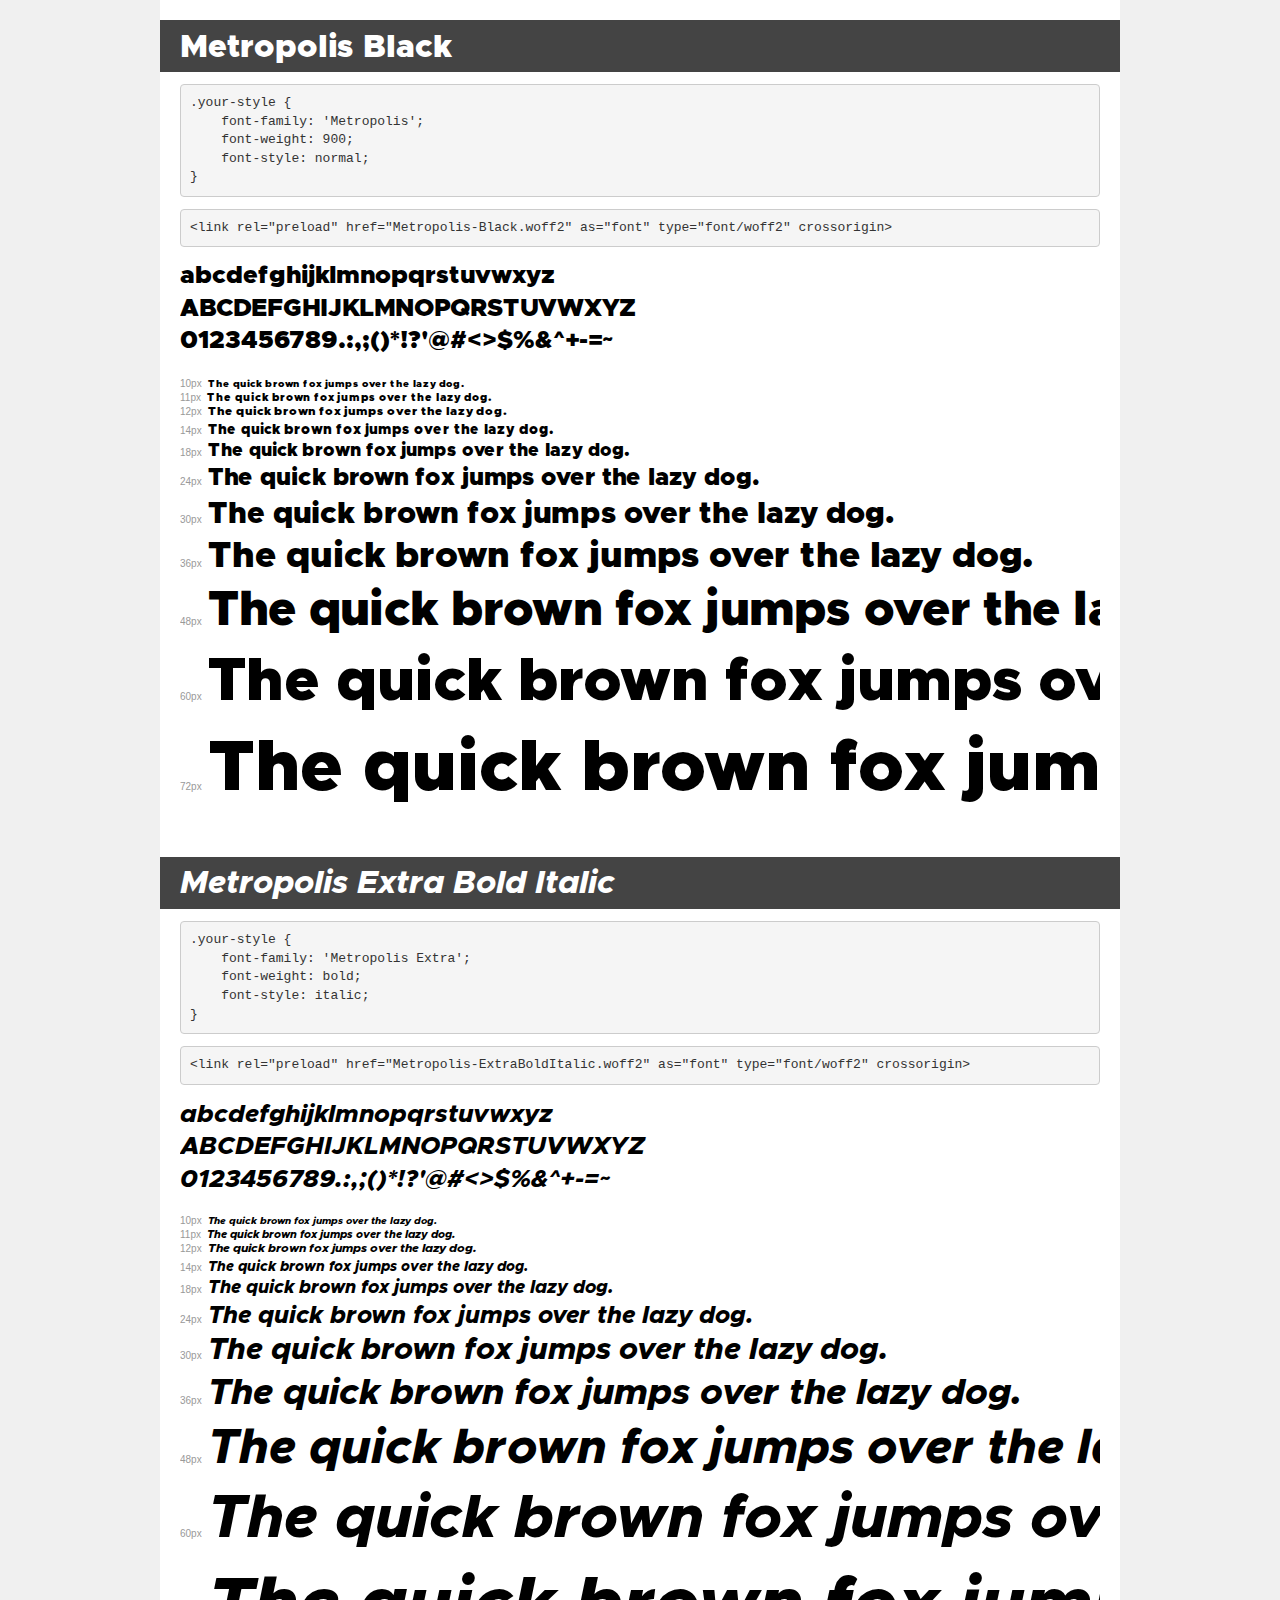
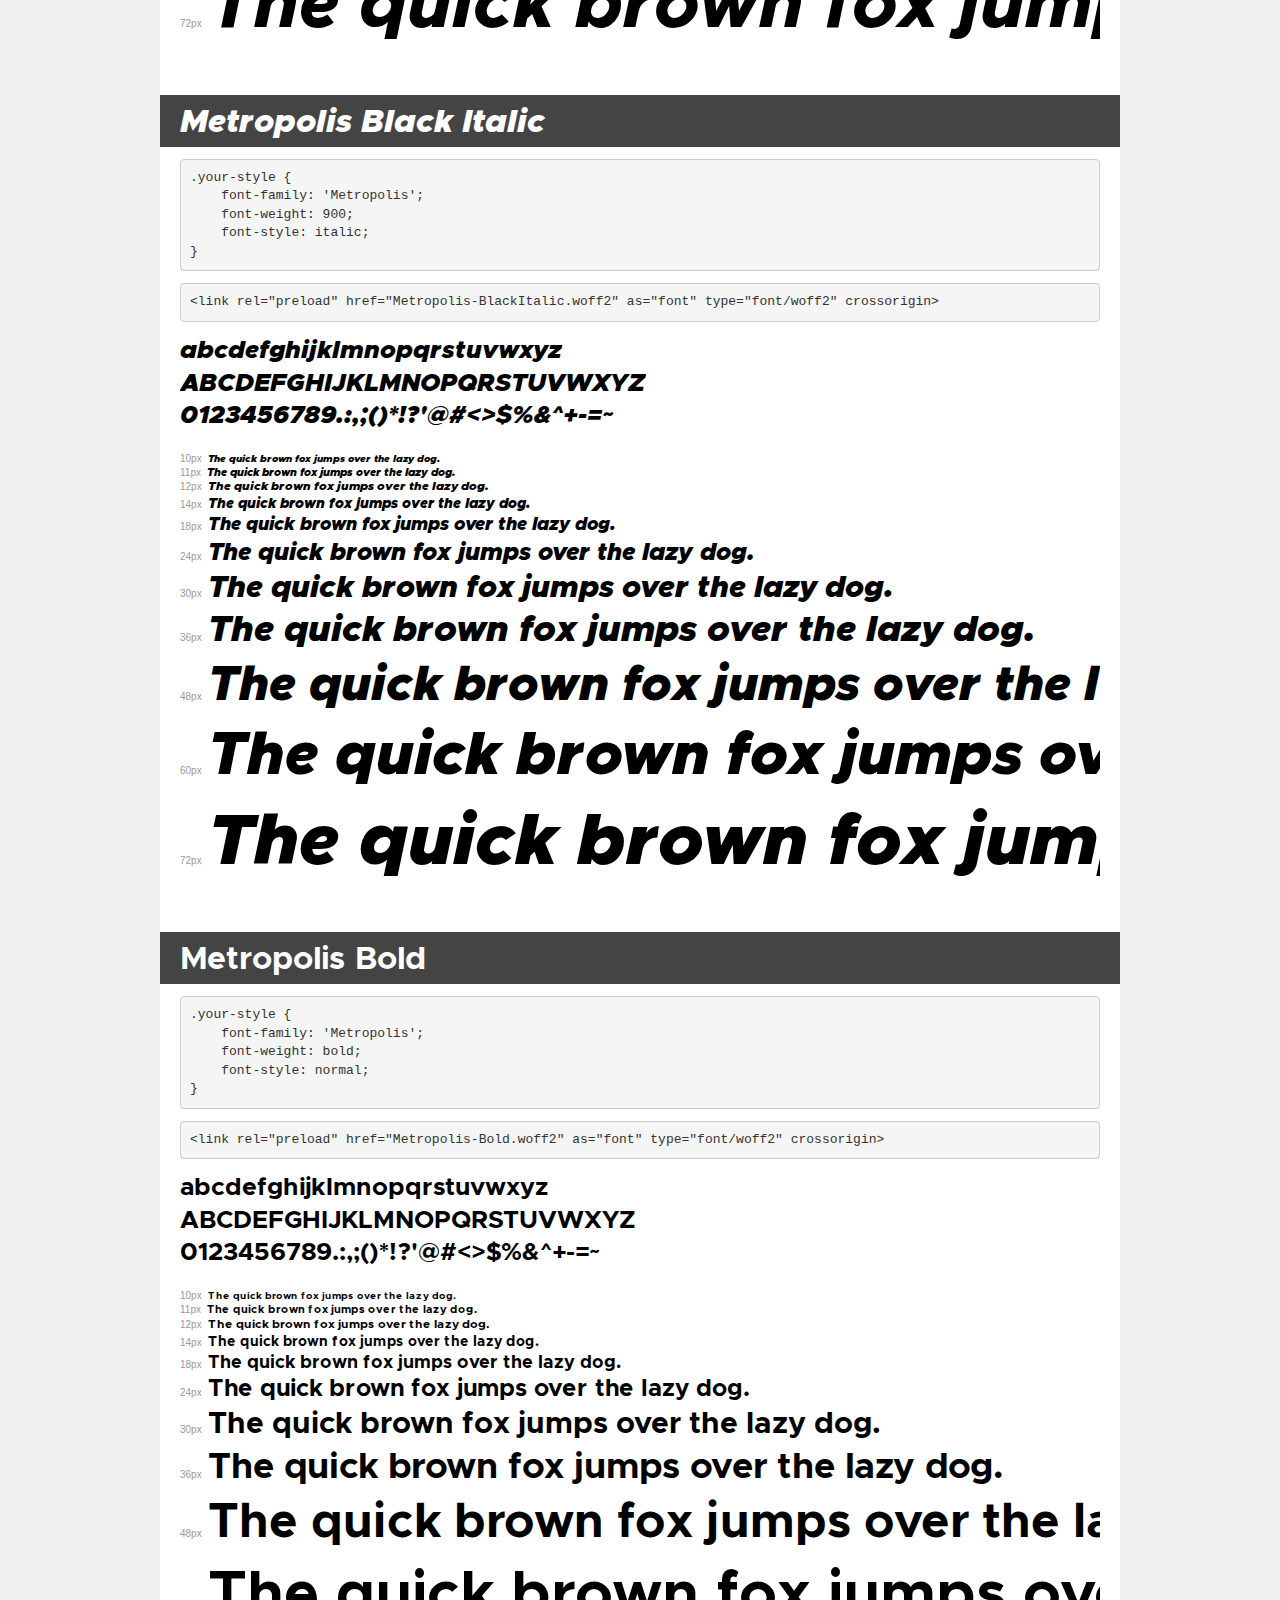
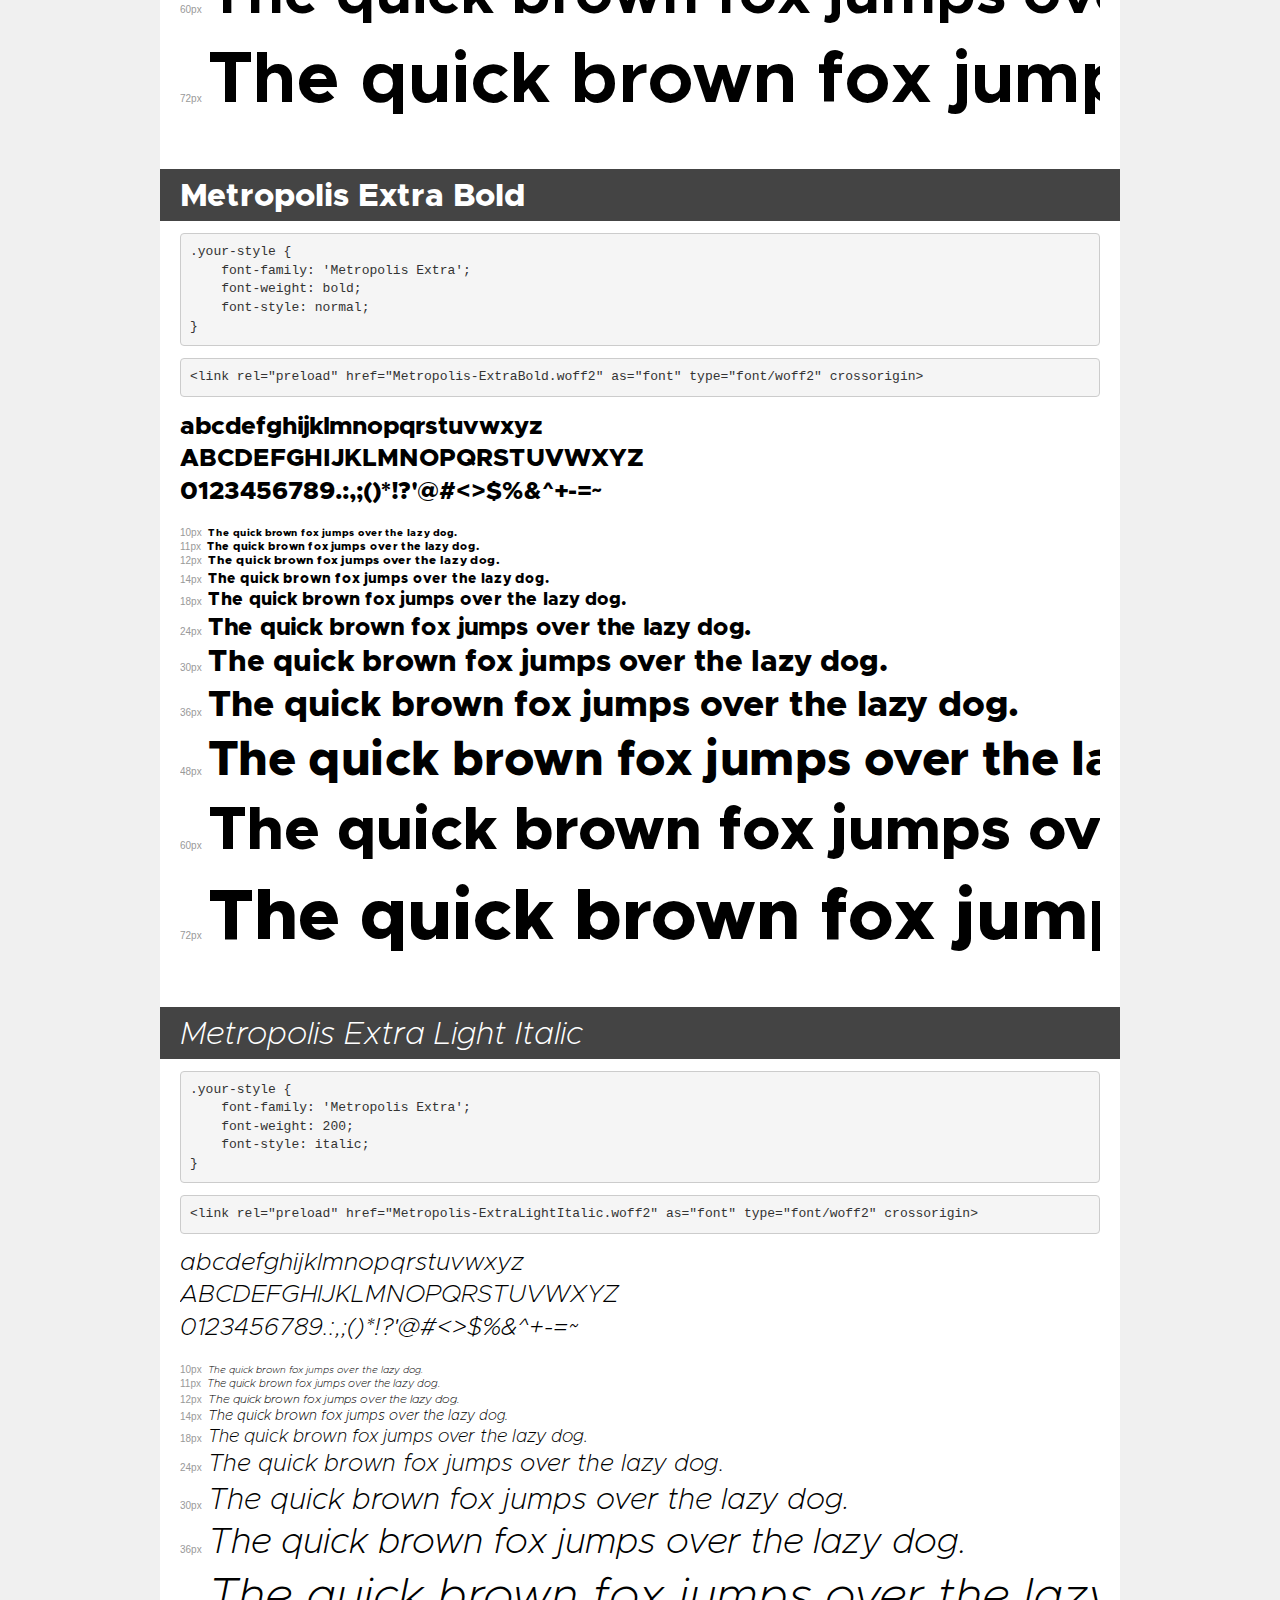
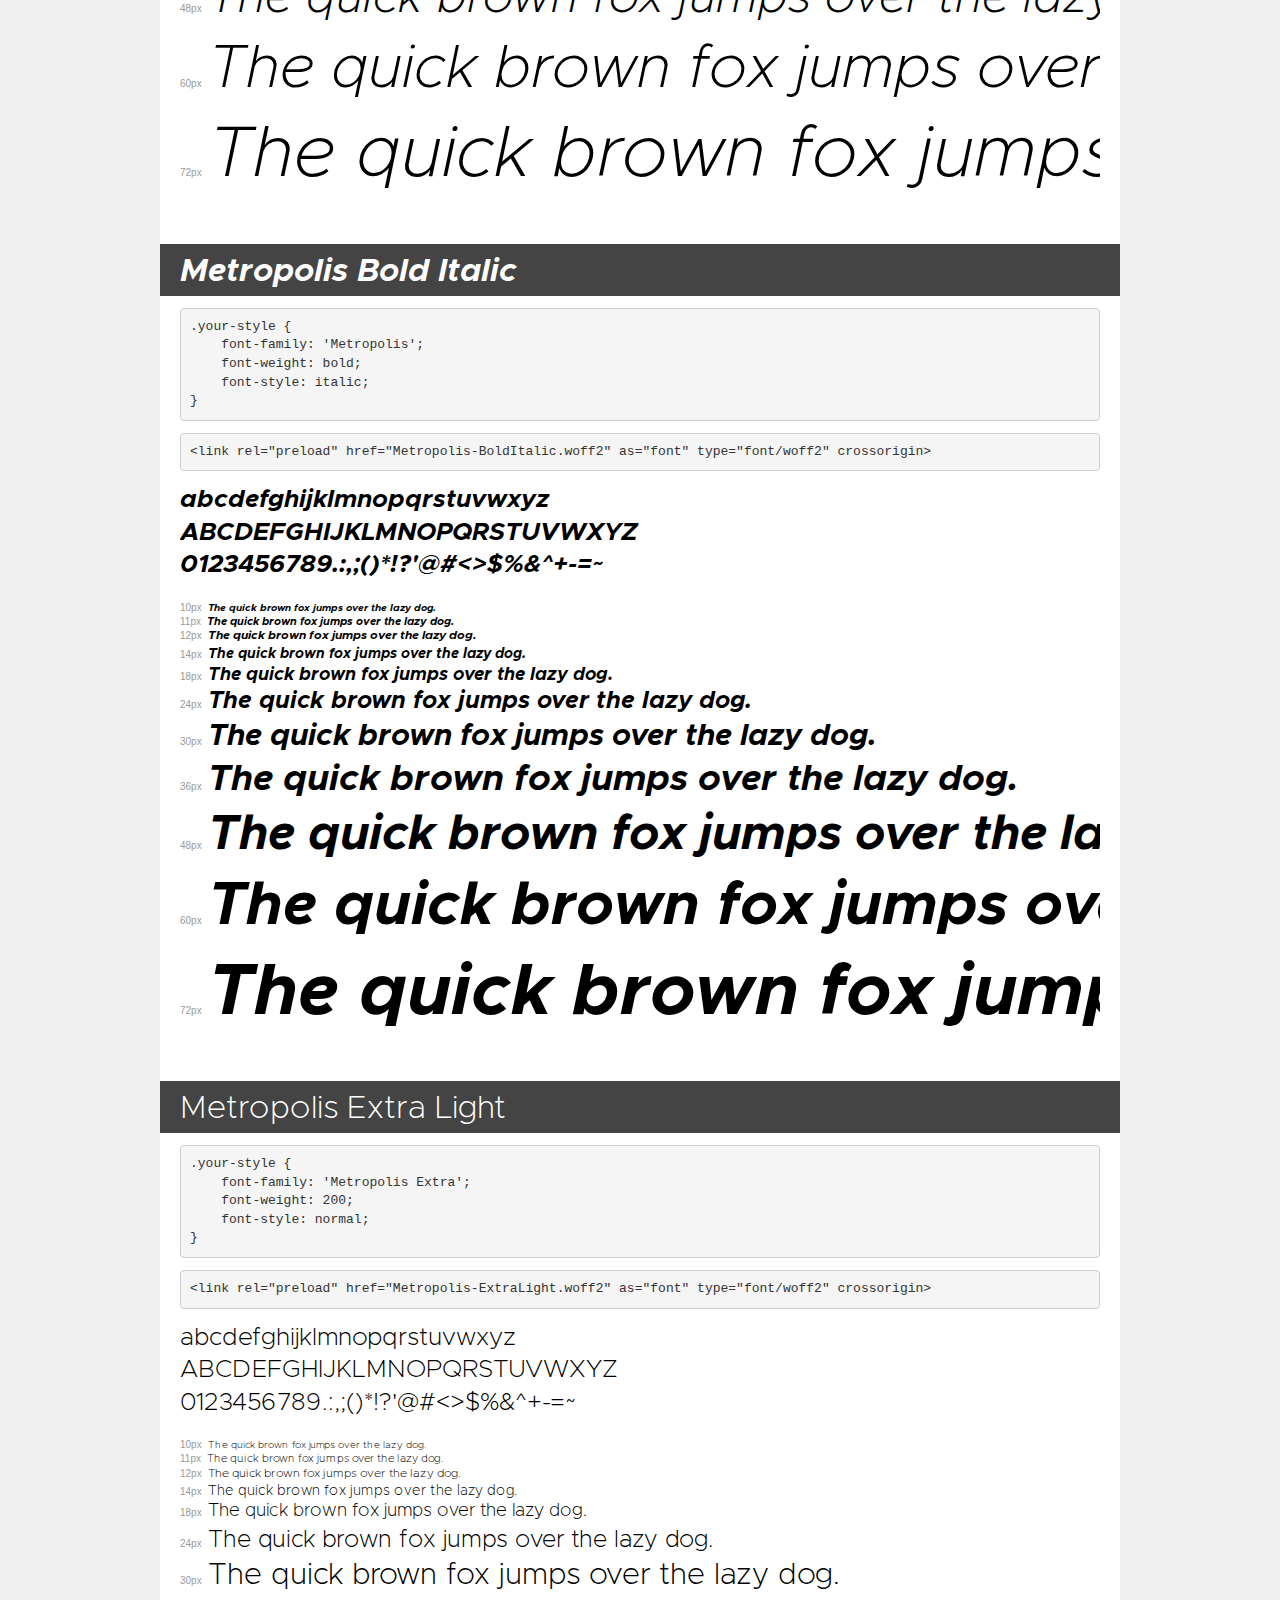
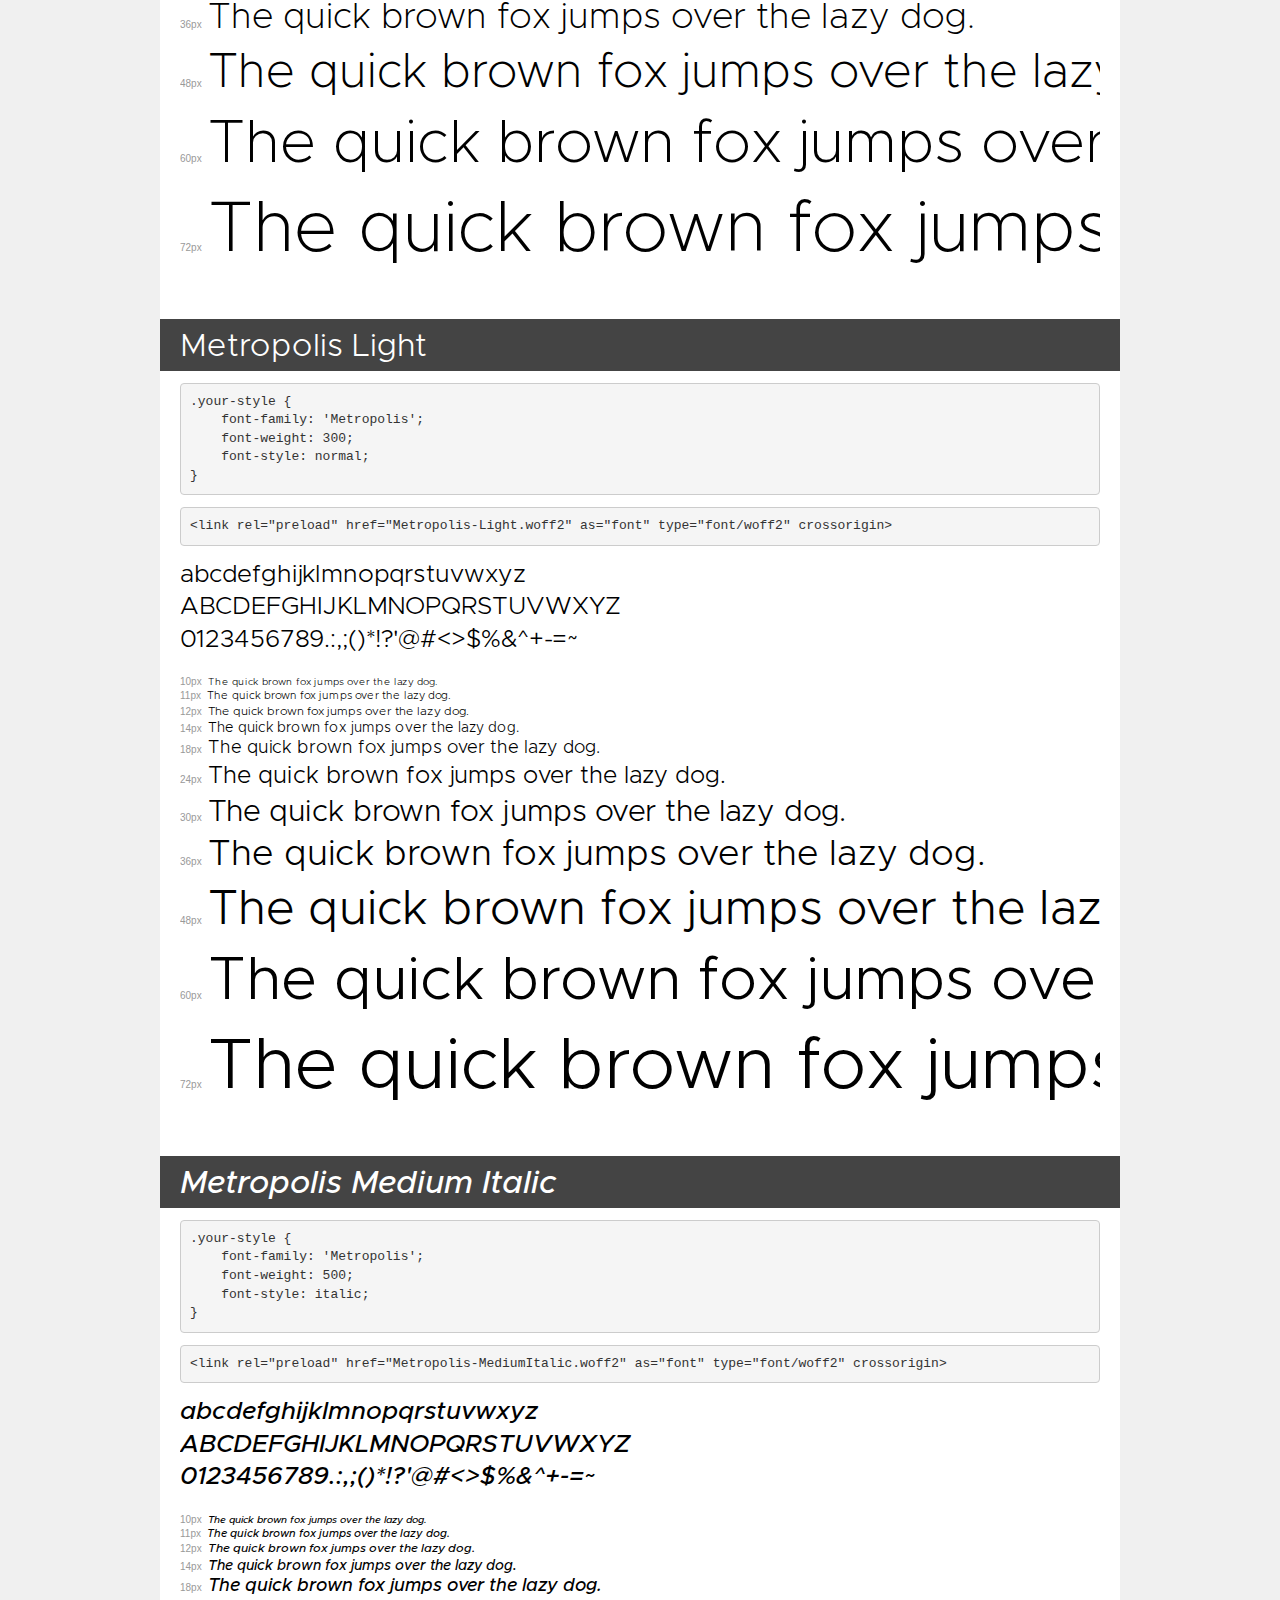
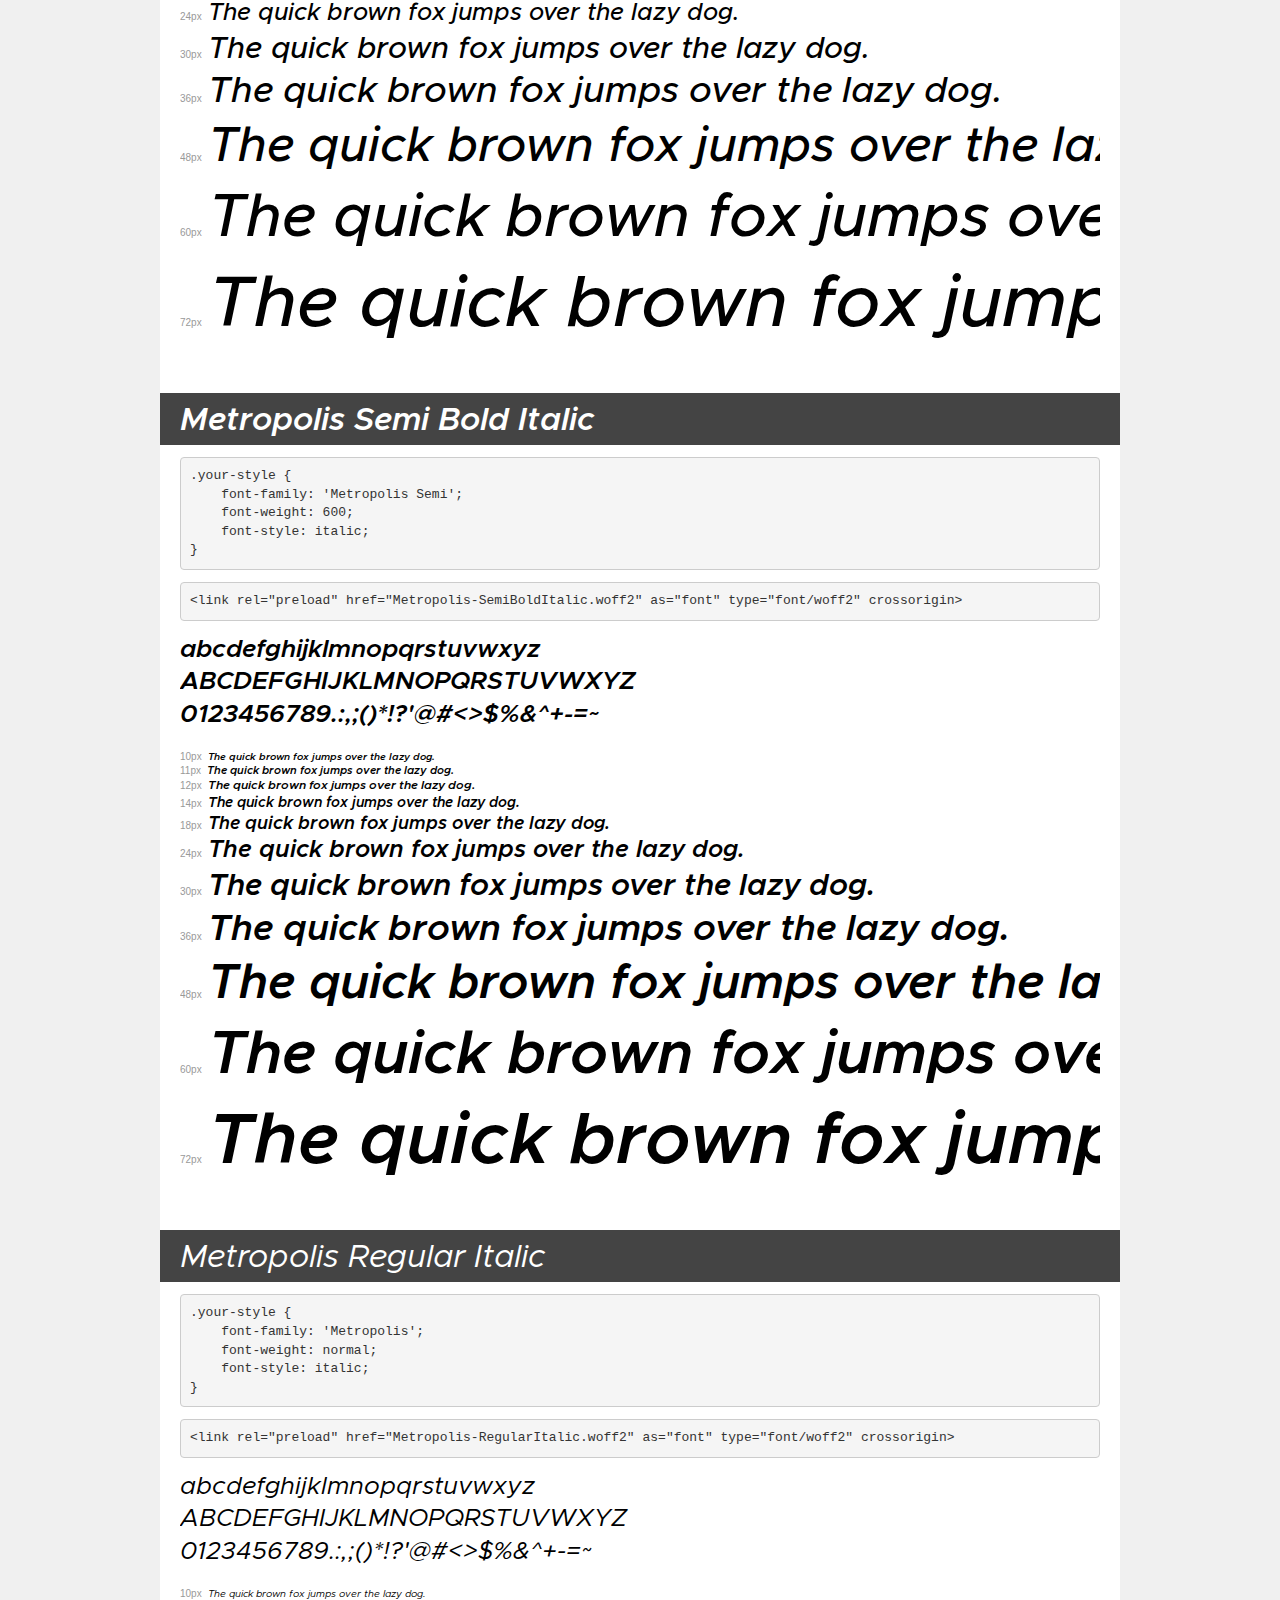
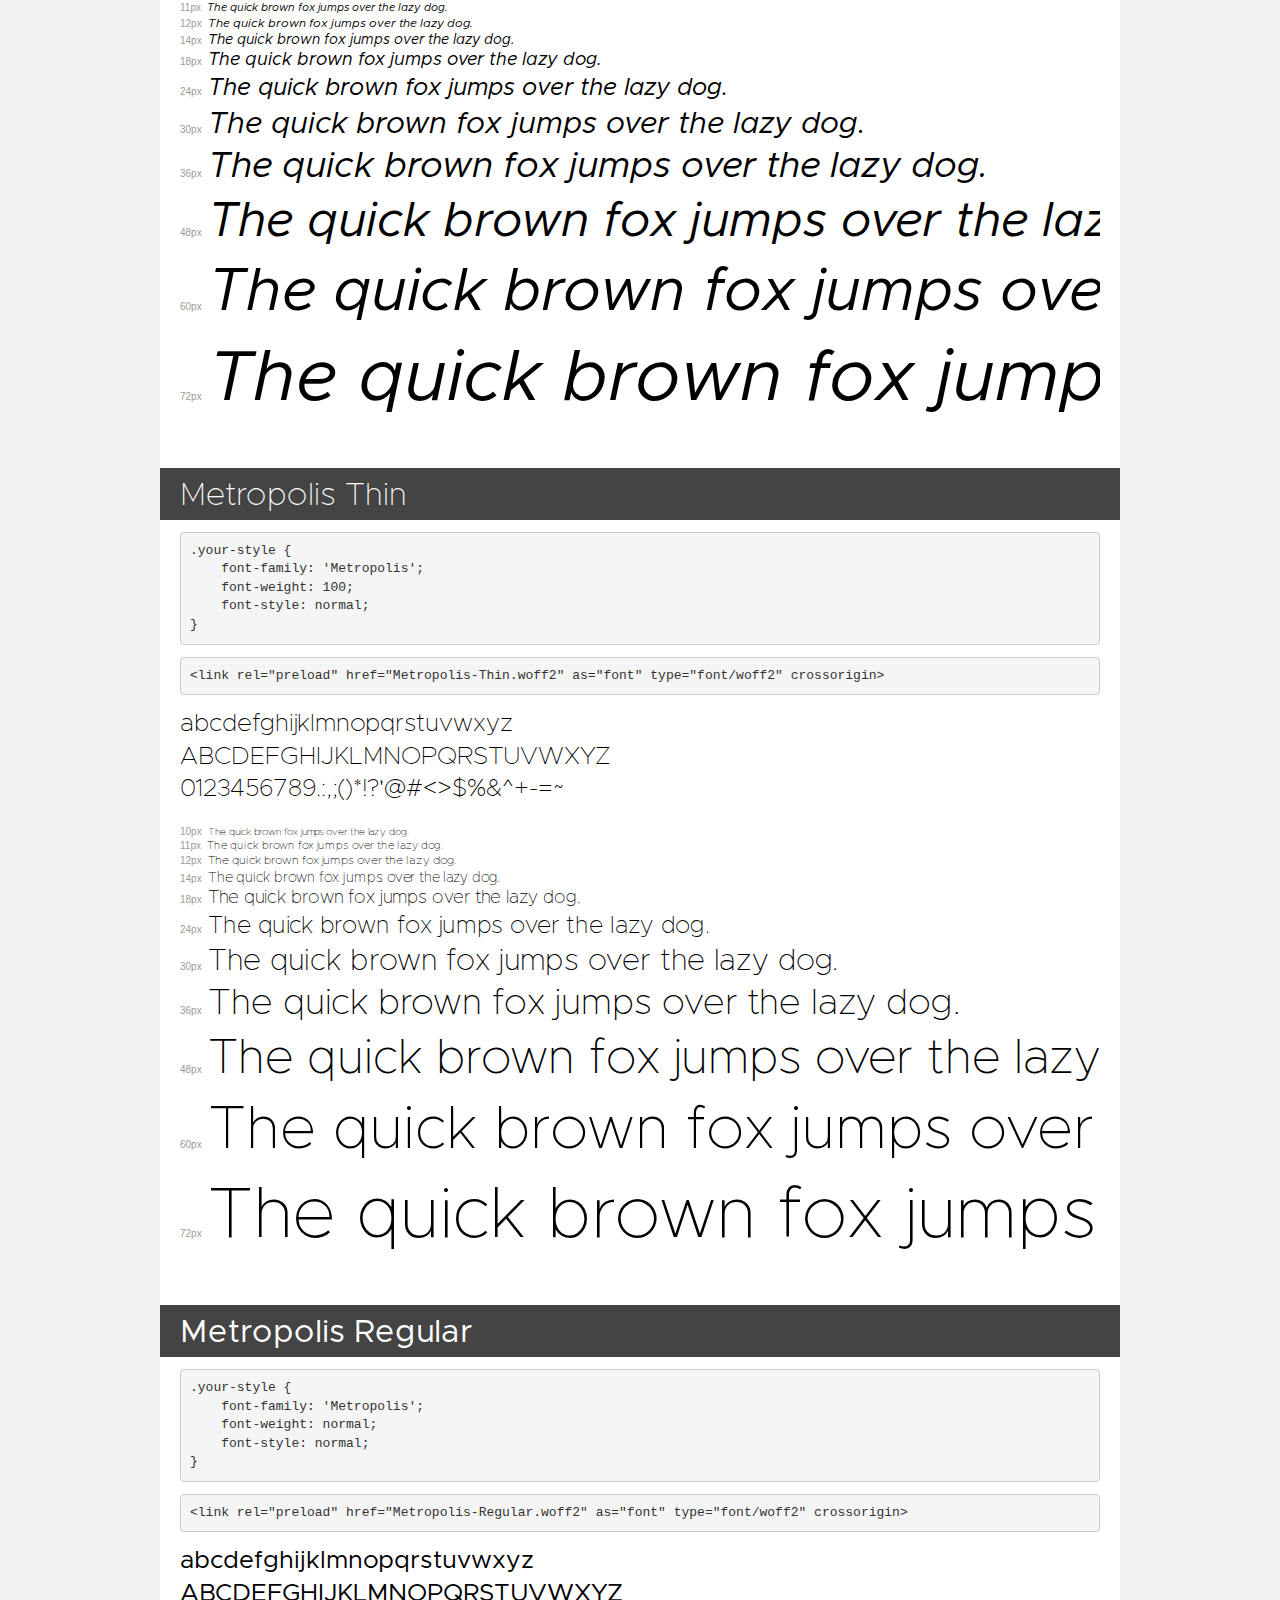
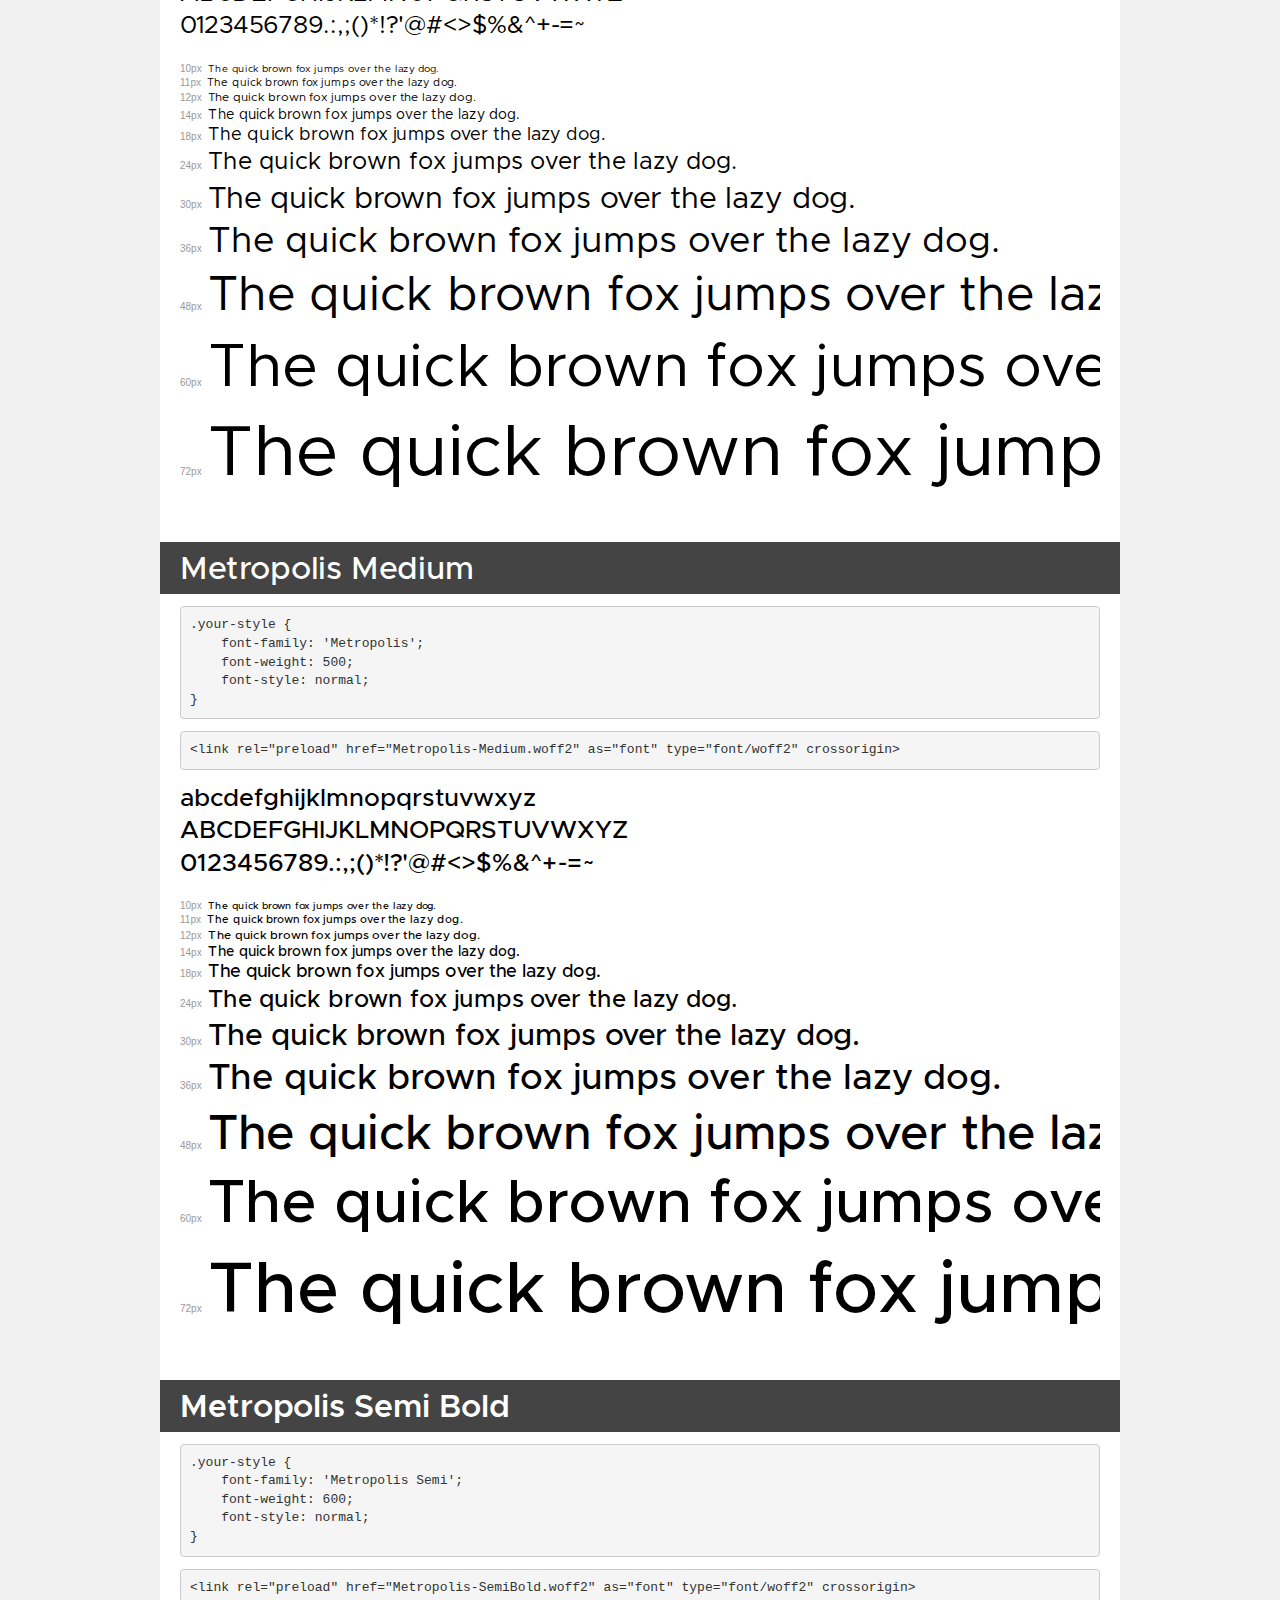
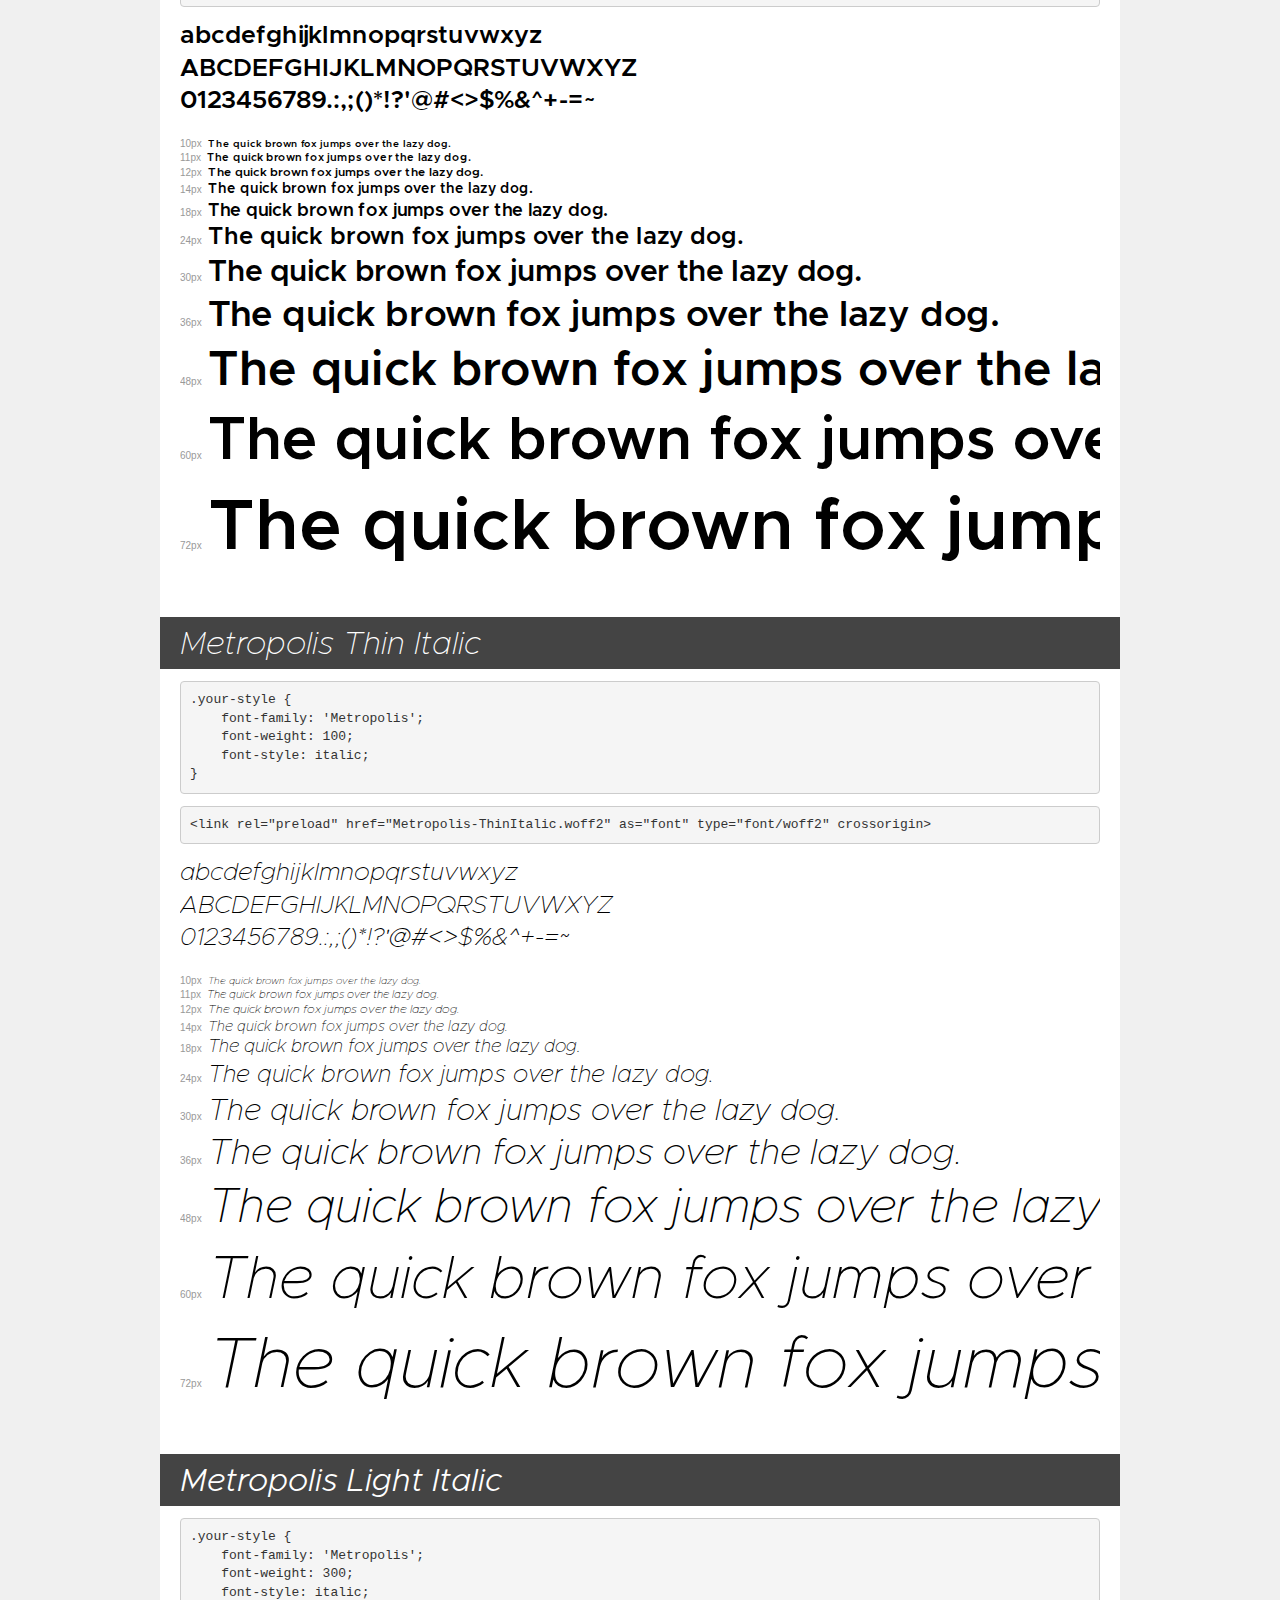
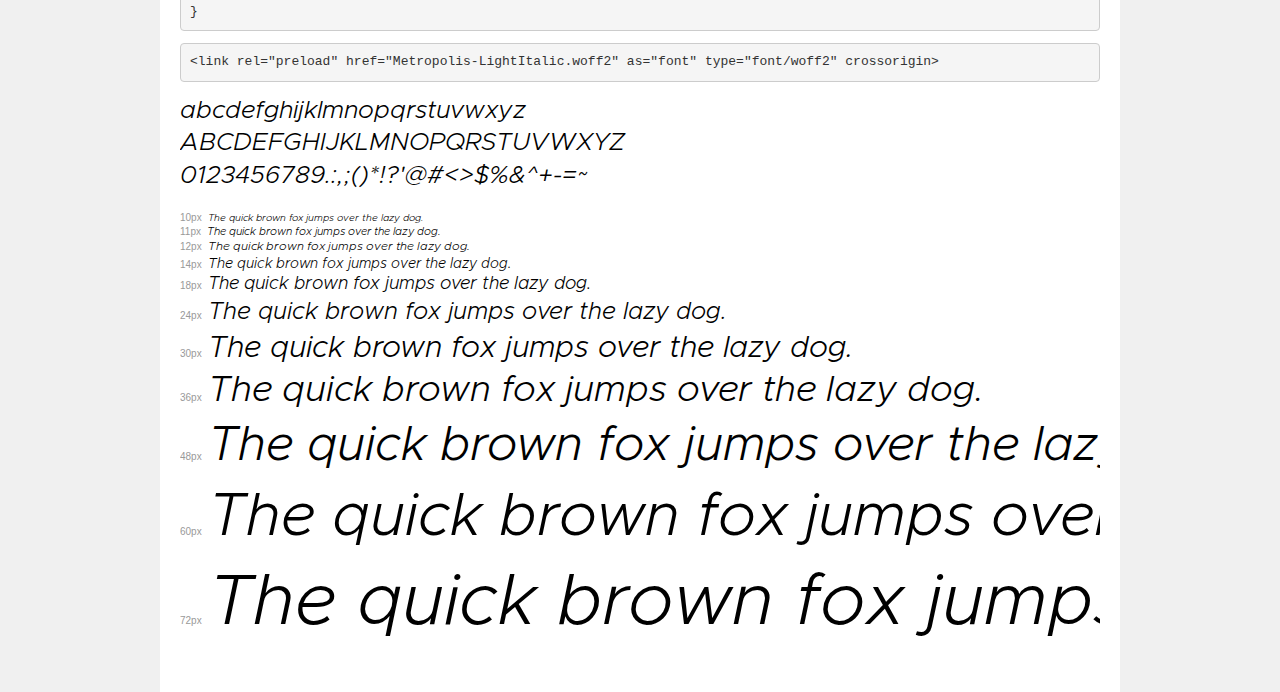
<file: fonts/demo.html>
<!DOCTYPE html>
<html lang="en">
<head>
    <meta charset="utf-8">
    <meta http-equiv="X-UA-Compatible" content="IE=edge">
    <meta name="viewport" content="width=device-width, initial-scale=1">
    <meta name="robots" content="noindex, noarchive">
    <meta name="format-detection" content="telephone=no">
    <title>Transfonter demo</title>
    <link href="stylesheet.css" rel="stylesheet">
    <style>
        /*
        http://meyerweb.com/eric/tools/css/reset/
        v2.0 | 20110126
        License: none (public domain)
        */
        html, body, div, span, applet, object, iframe,
        h1, h2, h3, h4, h5, h6, p, blockquote, pre,
        a, abbr, acronym, address, big, cite, code,
        del, dfn, em, img, ins, kbd, q, s, samp,
        small, strike, strong, sub, sup, tt, var,
        b, u, i, center,
        dl, dt, dd, ol, ul, li,
        fieldset, form, label, legend,
        table, caption, tbody, tfoot, thead, tr, th, td,
        article, aside, canvas, details, embed,
        figure, figcaption, footer, header, hgroup,
        menu, nav, output, ruby, section, summary,
        time, mark, audio, video {
            margin: 0;
            padding: 0;
            border: 0;
            font-size: 100%;
            font: inherit;
            vertical-align: baseline;
        }
        /* HTML5 display-role reset for older browsers */
        article, aside, details, figcaption, figure,
        footer, header, hgroup, menu, nav, section {
            display: block;
        }
        body {
            line-height: 1;
        }
        ol, ul {
            list-style: none;
        }
        blockquote, q {
            quotes: none;
        }
        blockquote:before, blockquote:after,
        q:before, q:after {
            content: '';
            content: none;
        }
        table {
            border-collapse: collapse;
            border-spacing: 0;
        }
        /* demo styles */
        body {
            background: #f0f0f0;
            color: #000;
        }
        .page {
            background: #fff;
            width: 920px;
            margin: 0 auto;
            padding: 20px 20px 0 20px;
            overflow: hidden;
        }
        .font-container {
            overflow-x: auto;
            overflow-y: hidden;
            margin-bottom: 40px;
            line-height: 1.3;
            white-space: nowrap;
            padding-bottom: 5px;
        }
        h1 {
            position: relative;
            background: #444;
            font-size: 32px;
            color: #fff;
            padding: 10px 20px;
            margin: 0 -20px 12px -20px;
        }
        .letters {
            font-size: 25px;
            margin-bottom: 20px;
        }
        .s10:before {
            content: '10px';
        }
        .s11:before {
            content: '11px';
        }
        .s12:before {
            content: '12px';
        }
        .s14:before {
            content: '14px';
        }
        .s18:before {
            content: '18px';
        }
        .s24:before {
            content: '24px';
        }
        .s30:before {
            content: '30px';
        }
        .s36:before {
            content: '36px';
        }
        .s48:before {
            content: '48px';
        }
        .s60:before {
            content: '60px';
        }
        .s72:before {
            content: '72px';
        }
        .s10:before, .s11:before, .s12:before, .s14:before,
        .s18:before, .s24:before, .s30:before, .s36:before,
        .s48:before, .s60:before, .s72:before {
            font-family: Arial, sans-serif;
            font-size: 10px;
            font-weight: normal;
            font-style: normal;
            color: #999;
            padding-right: 6px;
        }
        pre {
            display: block;
            padding: 9px;
            margin: 0 0 12px;
            font-family: Monaco, Menlo, Consolas, "Courier New", monospace;
            font-size: 13px;
            line-height: 1.428571429;
            color: #333;
            font-weight: normal;
            font-style: normal;
            background-color: #f5f5f5;
            border: 1px solid #ccc;
            overflow-x: auto;
            border-radius: 4px;
        }
        /* responsive */
        @media (max-width: 959px) {
            .page {
                width: auto;
                margin: 0;
            }
        }
    </style>
</head>
<body>
<div class="page">
    <div class="demo">
        <h1 style="font-family: 'Metropolis'; font-weight: 900; font-style: normal;">Metropolis Black</h1>
        <pre title="Usage">.your-style {
    font-family: 'Metropolis';
    font-weight: 900;
    font-style: normal;
}</pre>
        <pre title="Preload (optional)">
&lt;link rel=&quot;preload&quot; href=&quot;Metropolis-Black.woff2&quot; as=&quot;font&quot; type=&quot;font/woff2&quot; crossorigin&gt;</pre>
        <div class="font-container" style="font-family: 'Metropolis'; font-weight: 900; font-style: normal;">
            <p class="letters">
                abcdefghijklmnopqrstuvwxyz<br>
ABCDEFGHIJKLMNOPQRSTUVWXYZ<br>
                0123456789.:,;()*!?'@#&lt;&gt;$%&^+-=~
            </p>
            <p class="s10" style="font-size: 10px;">The quick brown fox jumps over the lazy dog.</p>
            <p class="s11" style="font-size: 11px;">The quick brown fox jumps over the lazy dog.</p>
            <p class="s12" style="font-size: 12px;">The quick brown fox jumps over the lazy dog.</p>
            <p class="s14" style="font-size: 14px;">The quick brown fox jumps over the lazy dog.</p>
            <p class="s18" style="font-size: 18px;">The quick brown fox jumps over the lazy dog.</p>
            <p class="s24" style="font-size: 24px;">The quick brown fox jumps over the lazy dog.</p>
            <p class="s30" style="font-size: 30px;">The quick brown fox jumps over the lazy dog.</p>
            <p class="s36" style="font-size: 36px;">The quick brown fox jumps over the lazy dog.</p>
            <p class="s48" style="font-size: 48px;">The quick brown fox jumps over the lazy dog.</p>
            <p class="s60" style="font-size: 60px;">The quick brown fox jumps over the lazy dog.</p>
            <p class="s72" style="font-size: 72px;">The quick brown fox jumps over the lazy dog.</p>
        </div>
    </div>

    <div class="demo">
        <h1 style="font-family: 'Metropolis Extra'; font-weight: bold; font-style: italic;">Metropolis Extra Bold Italic</h1>
        <pre title="Usage">.your-style {
    font-family: 'Metropolis Extra';
    font-weight: bold;
    font-style: italic;
}</pre>
        <pre title="Preload (optional)">
&lt;link rel=&quot;preload&quot; href=&quot;Metropolis-ExtraBoldItalic.woff2&quot; as=&quot;font&quot; type=&quot;font/woff2&quot; crossorigin&gt;</pre>
        <div class="font-container" style="font-family: 'Metropolis Extra'; font-weight: bold; font-style: italic;">
            <p class="letters">
                abcdefghijklmnopqrstuvwxyz<br>
ABCDEFGHIJKLMNOPQRSTUVWXYZ<br>
                0123456789.:,;()*!?'@#&lt;&gt;$%&^+-=~
            </p>
            <p class="s10" style="font-size: 10px;">The quick brown fox jumps over the lazy dog.</p>
            <p class="s11" style="font-size: 11px;">The quick brown fox jumps over the lazy dog.</p>
            <p class="s12" style="font-size: 12px;">The quick brown fox jumps over the lazy dog.</p>
            <p class="s14" style="font-size: 14px;">The quick brown fox jumps over the lazy dog.</p>
            <p class="s18" style="font-size: 18px;">The quick brown fox jumps over the lazy dog.</p>
            <p class="s24" style="font-size: 24px;">The quick brown fox jumps over the lazy dog.</p>
            <p class="s30" style="font-size: 30px;">The quick brown fox jumps over the lazy dog.</p>
            <p class="s36" style="font-size: 36px;">The quick brown fox jumps over the lazy dog.</p>
            <p class="s48" style="font-size: 48px;">The quick brown fox jumps over the lazy dog.</p>
            <p class="s60" style="font-size: 60px;">The quick brown fox jumps over the lazy dog.</p>
            <p class="s72" style="font-size: 72px;">The quick brown fox jumps over the lazy dog.</p>
        </div>
    </div>

    <div class="demo">
        <h1 style="font-family: 'Metropolis'; font-weight: 900; font-style: italic;">Metropolis Black Italic</h1>
        <pre title="Usage">.your-style {
    font-family: 'Metropolis';
    font-weight: 900;
    font-style: italic;
}</pre>
        <pre title="Preload (optional)">
&lt;link rel=&quot;preload&quot; href=&quot;Metropolis-BlackItalic.woff2&quot; as=&quot;font&quot; type=&quot;font/woff2&quot; crossorigin&gt;</pre>
        <div class="font-container" style="font-family: 'Metropolis'; font-weight: 900; font-style: italic;">
            <p class="letters">
                abcdefghijklmnopqrstuvwxyz<br>
ABCDEFGHIJKLMNOPQRSTUVWXYZ<br>
                0123456789.:,;()*!?'@#&lt;&gt;$%&^+-=~
            </p>
            <p class="s10" style="font-size: 10px;">The quick brown fox jumps over the lazy dog.</p>
            <p class="s11" style="font-size: 11px;">The quick brown fox jumps over the lazy dog.</p>
            <p class="s12" style="font-size: 12px;">The quick brown fox jumps over the lazy dog.</p>
            <p class="s14" style="font-size: 14px;">The quick brown fox jumps over the lazy dog.</p>
            <p class="s18" style="font-size: 18px;">The quick brown fox jumps over the lazy dog.</p>
            <p class="s24" style="font-size: 24px;">The quick brown fox jumps over the lazy dog.</p>
            <p class="s30" style="font-size: 30px;">The quick brown fox jumps over the lazy dog.</p>
            <p class="s36" style="font-size: 36px;">The quick brown fox jumps over the lazy dog.</p>
            <p class="s48" style="font-size: 48px;">The quick brown fox jumps over the lazy dog.</p>
            <p class="s60" style="font-size: 60px;">The quick brown fox jumps over the lazy dog.</p>
            <p class="s72" style="font-size: 72px;">The quick brown fox jumps over the lazy dog.</p>
        </div>
    </div>

    <div class="demo">
        <h1 style="font-family: 'Metropolis'; font-weight: bold; font-style: normal;">Metropolis Bold</h1>
        <pre title="Usage">.your-style {
    font-family: 'Metropolis';
    font-weight: bold;
    font-style: normal;
}</pre>
        <pre title="Preload (optional)">
&lt;link rel=&quot;preload&quot; href=&quot;Metropolis-Bold.woff2&quot; as=&quot;font&quot; type=&quot;font/woff2&quot; crossorigin&gt;</pre>
        <div class="font-container" style="font-family: 'Metropolis'; font-weight: bold; font-style: normal;">
            <p class="letters">
                abcdefghijklmnopqrstuvwxyz<br>
ABCDEFGHIJKLMNOPQRSTUVWXYZ<br>
                0123456789.:,;()*!?'@#&lt;&gt;$%&^+-=~
            </p>
            <p class="s10" style="font-size: 10px;">The quick brown fox jumps over the lazy dog.</p>
            <p class="s11" style="font-size: 11px;">The quick brown fox jumps over the lazy dog.</p>
            <p class="s12" style="font-size: 12px;">The quick brown fox jumps over the lazy dog.</p>
            <p class="s14" style="font-size: 14px;">The quick brown fox jumps over the lazy dog.</p>
            <p class="s18" style="font-size: 18px;">The quick brown fox jumps over the lazy dog.</p>
            <p class="s24" style="font-size: 24px;">The quick brown fox jumps over the lazy dog.</p>
            <p class="s30" style="font-size: 30px;">The quick brown fox jumps over the lazy dog.</p>
            <p class="s36" style="font-size: 36px;">The quick brown fox jumps over the lazy dog.</p>
            <p class="s48" style="font-size: 48px;">The quick brown fox jumps over the lazy dog.</p>
            <p class="s60" style="font-size: 60px;">The quick brown fox jumps over the lazy dog.</p>
            <p class="s72" style="font-size: 72px;">The quick brown fox jumps over the lazy dog.</p>
        </div>
    </div>

    <div class="demo">
        <h1 style="font-family: 'Metropolis Extra'; font-weight: bold; font-style: normal;">Metropolis Extra Bold</h1>
        <pre title="Usage">.your-style {
    font-family: 'Metropolis Extra';
    font-weight: bold;
    font-style: normal;
}</pre>
        <pre title="Preload (optional)">
&lt;link rel=&quot;preload&quot; href=&quot;Metropolis-ExtraBold.woff2&quot; as=&quot;font&quot; type=&quot;font/woff2&quot; crossorigin&gt;</pre>
        <div class="font-container" style="font-family: 'Metropolis Extra'; font-weight: bold; font-style: normal;">
            <p class="letters">
                abcdefghijklmnopqrstuvwxyz<br>
ABCDEFGHIJKLMNOPQRSTUVWXYZ<br>
                0123456789.:,;()*!?'@#&lt;&gt;$%&^+-=~
            </p>
            <p class="s10" style="font-size: 10px;">The quick brown fox jumps over the lazy dog.</p>
            <p class="s11" style="font-size: 11px;">The quick brown fox jumps over the lazy dog.</p>
            <p class="s12" style="font-size: 12px;">The quick brown fox jumps over the lazy dog.</p>
            <p class="s14" style="font-size: 14px;">The quick brown fox jumps over the lazy dog.</p>
            <p class="s18" style="font-size: 18px;">The quick brown fox jumps over the lazy dog.</p>
            <p class="s24" style="font-size: 24px;">The quick brown fox jumps over the lazy dog.</p>
            <p class="s30" style="font-size: 30px;">The quick brown fox jumps over the lazy dog.</p>
            <p class="s36" style="font-size: 36px;">The quick brown fox jumps over the lazy dog.</p>
            <p class="s48" style="font-size: 48px;">The quick brown fox jumps over the lazy dog.</p>
            <p class="s60" style="font-size: 60px;">The quick brown fox jumps over the lazy dog.</p>
            <p class="s72" style="font-size: 72px;">The quick brown fox jumps over the lazy dog.</p>
        </div>
    </div>

    <div class="demo">
        <h1 style="font-family: 'Metropolis Extra'; font-weight: 200; font-style: italic;">Metropolis Extra Light Italic</h1>
        <pre title="Usage">.your-style {
    font-family: 'Metropolis Extra';
    font-weight: 200;
    font-style: italic;
}</pre>
        <pre title="Preload (optional)">
&lt;link rel=&quot;preload&quot; href=&quot;Metropolis-ExtraLightItalic.woff2&quot; as=&quot;font&quot; type=&quot;font/woff2&quot; crossorigin&gt;</pre>
        <div class="font-container" style="font-family: 'Metropolis Extra'; font-weight: 200; font-style: italic;">
            <p class="letters">
                abcdefghijklmnopqrstuvwxyz<br>
ABCDEFGHIJKLMNOPQRSTUVWXYZ<br>
                0123456789.:,;()*!?'@#&lt;&gt;$%&^+-=~
            </p>
            <p class="s10" style="font-size: 10px;">The quick brown fox jumps over the lazy dog.</p>
            <p class="s11" style="font-size: 11px;">The quick brown fox jumps over the lazy dog.</p>
            <p class="s12" style="font-size: 12px;">The quick brown fox jumps over the lazy dog.</p>
            <p class="s14" style="font-size: 14px;">The quick brown fox jumps over the lazy dog.</p>
            <p class="s18" style="font-size: 18px;">The quick brown fox jumps over the lazy dog.</p>
            <p class="s24" style="font-size: 24px;">The quick brown fox jumps over the lazy dog.</p>
            <p class="s30" style="font-size: 30px;">The quick brown fox jumps over the lazy dog.</p>
            <p class="s36" style="font-size: 36px;">The quick brown fox jumps over the lazy dog.</p>
            <p class="s48" style="font-size: 48px;">The quick brown fox jumps over the lazy dog.</p>
            <p class="s60" style="font-size: 60px;">The quick brown fox jumps over the lazy dog.</p>
            <p class="s72" style="font-size: 72px;">The quick brown fox jumps over the lazy dog.</p>
        </div>
    </div>

    <div class="demo">
        <h1 style="font-family: 'Metropolis'; font-weight: bold; font-style: italic;">Metropolis Bold Italic</h1>
        <pre title="Usage">.your-style {
    font-family: 'Metropolis';
    font-weight: bold;
    font-style: italic;
}</pre>
        <pre title="Preload (optional)">
&lt;link rel=&quot;preload&quot; href=&quot;Metropolis-BoldItalic.woff2&quot; as=&quot;font&quot; type=&quot;font/woff2&quot; crossorigin&gt;</pre>
        <div class="font-container" style="font-family: 'Metropolis'; font-weight: bold; font-style: italic;">
            <p class="letters">
                abcdefghijklmnopqrstuvwxyz<br>
ABCDEFGHIJKLMNOPQRSTUVWXYZ<br>
                0123456789.:,;()*!?'@#&lt;&gt;$%&^+-=~
            </p>
            <p class="s10" style="font-size: 10px;">The quick brown fox jumps over the lazy dog.</p>
            <p class="s11" style="font-size: 11px;">The quick brown fox jumps over the lazy dog.</p>
            <p class="s12" style="font-size: 12px;">The quick brown fox jumps over the lazy dog.</p>
            <p class="s14" style="font-size: 14px;">The quick brown fox jumps over the lazy dog.</p>
            <p class="s18" style="font-size: 18px;">The quick brown fox jumps over the lazy dog.</p>
            <p class="s24" style="font-size: 24px;">The quick brown fox jumps over the lazy dog.</p>
            <p class="s30" style="font-size: 30px;">The quick brown fox jumps over the lazy dog.</p>
            <p class="s36" style="font-size: 36px;">The quick brown fox jumps over the lazy dog.</p>
            <p class="s48" style="font-size: 48px;">The quick brown fox jumps over the lazy dog.</p>
            <p class="s60" style="font-size: 60px;">The quick brown fox jumps over the lazy dog.</p>
            <p class="s72" style="font-size: 72px;">The quick brown fox jumps over the lazy dog.</p>
        </div>
    </div>

    <div class="demo">
        <h1 style="font-family: 'Metropolis Extra'; font-weight: 200; font-style: normal;">Metropolis Extra Light</h1>
        <pre title="Usage">.your-style {
    font-family: 'Metropolis Extra';
    font-weight: 200;
    font-style: normal;
}</pre>
        <pre title="Preload (optional)">
&lt;link rel=&quot;preload&quot; href=&quot;Metropolis-ExtraLight.woff2&quot; as=&quot;font&quot; type=&quot;font/woff2&quot; crossorigin&gt;</pre>
        <div class="font-container" style="font-family: 'Metropolis Extra'; font-weight: 200; font-style: normal;">
            <p class="letters">
                abcdefghijklmnopqrstuvwxyz<br>
ABCDEFGHIJKLMNOPQRSTUVWXYZ<br>
                0123456789.:,;()*!?'@#&lt;&gt;$%&^+-=~
            </p>
            <p class="s10" style="font-size: 10px;">The quick brown fox jumps over the lazy dog.</p>
            <p class="s11" style="font-size: 11px;">The quick brown fox jumps over the lazy dog.</p>
            <p class="s12" style="font-size: 12px;">The quick brown fox jumps over the lazy dog.</p>
            <p class="s14" style="font-size: 14px;">The quick brown fox jumps over the lazy dog.</p>
            <p class="s18" style="font-size: 18px;">The quick brown fox jumps over the lazy dog.</p>
            <p class="s24" style="font-size: 24px;">The quick brown fox jumps over the lazy dog.</p>
            <p class="s30" style="font-size: 30px;">The quick brown fox jumps over the lazy dog.</p>
            <p class="s36" style="font-size: 36px;">The quick brown fox jumps over the lazy dog.</p>
            <p class="s48" style="font-size: 48px;">The quick brown fox jumps over the lazy dog.</p>
            <p class="s60" style="font-size: 60px;">The quick brown fox jumps over the lazy dog.</p>
            <p class="s72" style="font-size: 72px;">The quick brown fox jumps over the lazy dog.</p>
        </div>
    </div>

    <div class="demo">
        <h1 style="font-family: 'Metropolis'; font-weight: 300; font-style: normal;">Metropolis Light</h1>
        <pre title="Usage">.your-style {
    font-family: 'Metropolis';
    font-weight: 300;
    font-style: normal;
}</pre>
        <pre title="Preload (optional)">
&lt;link rel=&quot;preload&quot; href=&quot;Metropolis-Light.woff2&quot; as=&quot;font&quot; type=&quot;font/woff2&quot; crossorigin&gt;</pre>
        <div class="font-container" style="font-family: 'Metropolis'; font-weight: 300; font-style: normal;">
            <p class="letters">
                abcdefghijklmnopqrstuvwxyz<br>
ABCDEFGHIJKLMNOPQRSTUVWXYZ<br>
                0123456789.:,;()*!?'@#&lt;&gt;$%&^+-=~
            </p>
            <p class="s10" style="font-size: 10px;">The quick brown fox jumps over the lazy dog.</p>
            <p class="s11" style="font-size: 11px;">The quick brown fox jumps over the lazy dog.</p>
            <p class="s12" style="font-size: 12px;">The quick brown fox jumps over the lazy dog.</p>
            <p class="s14" style="font-size: 14px;">The quick brown fox jumps over the lazy dog.</p>
            <p class="s18" style="font-size: 18px;">The quick brown fox jumps over the lazy dog.</p>
            <p class="s24" style="font-size: 24px;">The quick brown fox jumps over the lazy dog.</p>
            <p class="s30" style="font-size: 30px;">The quick brown fox jumps over the lazy dog.</p>
            <p class="s36" style="font-size: 36px;">The quick brown fox jumps over the lazy dog.</p>
            <p class="s48" style="font-size: 48px;">The quick brown fox jumps over the lazy dog.</p>
            <p class="s60" style="font-size: 60px;">The quick brown fox jumps over the lazy dog.</p>
            <p class="s72" style="font-size: 72px;">The quick brown fox jumps over the lazy dog.</p>
        </div>
    </div>

    <div class="demo">
        <h1 style="font-family: 'Metropolis'; font-weight: 500; font-style: italic;">Metropolis Medium Italic</h1>
        <pre title="Usage">.your-style {
    font-family: 'Metropolis';
    font-weight: 500;
    font-style: italic;
}</pre>
        <pre title="Preload (optional)">
&lt;link rel=&quot;preload&quot; href=&quot;Metropolis-MediumItalic.woff2&quot; as=&quot;font&quot; type=&quot;font/woff2&quot; crossorigin&gt;</pre>
        <div class="font-container" style="font-family: 'Metropolis'; font-weight: 500; font-style: italic;">
            <p class="letters">
                abcdefghijklmnopqrstuvwxyz<br>
ABCDEFGHIJKLMNOPQRSTUVWXYZ<br>
                0123456789.:,;()*!?'@#&lt;&gt;$%&^+-=~
            </p>
            <p class="s10" style="font-size: 10px;">The quick brown fox jumps over the lazy dog.</p>
            <p class="s11" style="font-size: 11px;">The quick brown fox jumps over the lazy dog.</p>
            <p class="s12" style="font-size: 12px;">The quick brown fox jumps over the lazy dog.</p>
            <p class="s14" style="font-size: 14px;">The quick brown fox jumps over the lazy dog.</p>
            <p class="s18" style="font-size: 18px;">The quick brown fox jumps over the lazy dog.</p>
            <p class="s24" style="font-size: 24px;">The quick brown fox jumps over the lazy dog.</p>
            <p class="s30" style="font-size: 30px;">The quick brown fox jumps over the lazy dog.</p>
            <p class="s36" style="font-size: 36px;">The quick brown fox jumps over the lazy dog.</p>
            <p class="s48" style="font-size: 48px;">The quick brown fox jumps over the lazy dog.</p>
            <p class="s60" style="font-size: 60px;">The quick brown fox jumps over the lazy dog.</p>
            <p class="s72" style="font-size: 72px;">The quick brown fox jumps over the lazy dog.</p>
        </div>
    </div>

    <div class="demo">
        <h1 style="font-family: 'Metropolis Semi'; font-weight: 600; font-style: italic;">Metropolis Semi Bold Italic</h1>
        <pre title="Usage">.your-style {
    font-family: 'Metropolis Semi';
    font-weight: 600;
    font-style: italic;
}</pre>
        <pre title="Preload (optional)">
&lt;link rel=&quot;preload&quot; href=&quot;Metropolis-SemiBoldItalic.woff2&quot; as=&quot;font&quot; type=&quot;font/woff2&quot; crossorigin&gt;</pre>
        <div class="font-container" style="font-family: 'Metropolis Semi'; font-weight: 600; font-style: italic;">
            <p class="letters">
                abcdefghijklmnopqrstuvwxyz<br>
ABCDEFGHIJKLMNOPQRSTUVWXYZ<br>
                0123456789.:,;()*!?'@#&lt;&gt;$%&^+-=~
            </p>
            <p class="s10" style="font-size: 10px;">The quick brown fox jumps over the lazy dog.</p>
            <p class="s11" style="font-size: 11px;">The quick brown fox jumps over the lazy dog.</p>
            <p class="s12" style="font-size: 12px;">The quick brown fox jumps over the lazy dog.</p>
            <p class="s14" style="font-size: 14px;">The quick brown fox jumps over the lazy dog.</p>
            <p class="s18" style="font-size: 18px;">The quick brown fox jumps over the lazy dog.</p>
            <p class="s24" style="font-size: 24px;">The quick brown fox jumps over the lazy dog.</p>
            <p class="s30" style="font-size: 30px;">The quick brown fox jumps over the lazy dog.</p>
            <p class="s36" style="font-size: 36px;">The quick brown fox jumps over the lazy dog.</p>
            <p class="s48" style="font-size: 48px;">The quick brown fox jumps over the lazy dog.</p>
            <p class="s60" style="font-size: 60px;">The quick brown fox jumps over the lazy dog.</p>
            <p class="s72" style="font-size: 72px;">The quick brown fox jumps over the lazy dog.</p>
        </div>
    </div>

    <div class="demo">
        <h1 style="font-family: 'Metropolis'; font-weight: normal; font-style: italic;">Metropolis Regular Italic</h1>
        <pre title="Usage">.your-style {
    font-family: 'Metropolis';
    font-weight: normal;
    font-style: italic;
}</pre>
        <pre title="Preload (optional)">
&lt;link rel=&quot;preload&quot; href=&quot;Metropolis-RegularItalic.woff2&quot; as=&quot;font&quot; type=&quot;font/woff2&quot; crossorigin&gt;</pre>
        <div class="font-container" style="font-family: 'Metropolis'; font-weight: normal; font-style: italic;">
            <p class="letters">
                abcdefghijklmnopqrstuvwxyz<br>
ABCDEFGHIJKLMNOPQRSTUVWXYZ<br>
                0123456789.:,;()*!?'@#&lt;&gt;$%&^+-=~
            </p>
            <p class="s10" style="font-size: 10px;">The quick brown fox jumps over the lazy dog.</p>
            <p class="s11" style="font-size: 11px;">The quick brown fox jumps over the lazy dog.</p>
            <p class="s12" style="font-size: 12px;">The quick brown fox jumps over the lazy dog.</p>
            <p class="s14" style="font-size: 14px;">The quick brown fox jumps over the lazy dog.</p>
            <p class="s18" style="font-size: 18px;">The quick brown fox jumps over the lazy dog.</p>
            <p class="s24" style="font-size: 24px;">The quick brown fox jumps over the lazy dog.</p>
            <p class="s30" style="font-size: 30px;">The quick brown fox jumps over the lazy dog.</p>
            <p class="s36" style="font-size: 36px;">The quick brown fox jumps over the lazy dog.</p>
            <p class="s48" style="font-size: 48px;">The quick brown fox jumps over the lazy dog.</p>
            <p class="s60" style="font-size: 60px;">The quick brown fox jumps over the lazy dog.</p>
            <p class="s72" style="font-size: 72px;">The quick brown fox jumps over the lazy dog.</p>
        </div>
    </div>

    <div class="demo">
        <h1 style="font-family: 'Metropolis'; font-weight: 100; font-style: normal;">Metropolis Thin</h1>
        <pre title="Usage">.your-style {
    font-family: 'Metropolis';
    font-weight: 100;
    font-style: normal;
}</pre>
        <pre title="Preload (optional)">
&lt;link rel=&quot;preload&quot; href=&quot;Metropolis-Thin.woff2&quot; as=&quot;font&quot; type=&quot;font/woff2&quot; crossorigin&gt;</pre>
        <div class="font-container" style="font-family: 'Metropolis'; font-weight: 100; font-style: normal;">
            <p class="letters">
                abcdefghijklmnopqrstuvwxyz<br>
ABCDEFGHIJKLMNOPQRSTUVWXYZ<br>
                0123456789.:,;()*!?'@#&lt;&gt;$%&^+-=~
            </p>
            <p class="s10" style="font-size: 10px;">The quick brown fox jumps over the lazy dog.</p>
            <p class="s11" style="font-size: 11px;">The quick brown fox jumps over the lazy dog.</p>
            <p class="s12" style="font-size: 12px;">The quick brown fox jumps over the lazy dog.</p>
            <p class="s14" style="font-size: 14px;">The quick brown fox jumps over the lazy dog.</p>
            <p class="s18" style="font-size: 18px;">The quick brown fox jumps over the lazy dog.</p>
            <p class="s24" style="font-size: 24px;">The quick brown fox jumps over the lazy dog.</p>
            <p class="s30" style="font-size: 30px;">The quick brown fox jumps over the lazy dog.</p>
            <p class="s36" style="font-size: 36px;">The quick brown fox jumps over the lazy dog.</p>
            <p class="s48" style="font-size: 48px;">The quick brown fox jumps over the lazy dog.</p>
            <p class="s60" style="font-size: 60px;">The quick brown fox jumps over the lazy dog.</p>
            <p class="s72" style="font-size: 72px;">The quick brown fox jumps over the lazy dog.</p>
        </div>
    </div>

    <div class="demo">
        <h1 style="font-family: 'Metropolis'; font-weight: normal; font-style: normal;">Metropolis Regular</h1>
        <pre title="Usage">.your-style {
    font-family: 'Metropolis';
    font-weight: normal;
    font-style: normal;
}</pre>
        <pre title="Preload (optional)">
&lt;link rel=&quot;preload&quot; href=&quot;Metropolis-Regular.woff2&quot; as=&quot;font&quot; type=&quot;font/woff2&quot; crossorigin&gt;</pre>
        <div class="font-container" style="font-family: 'Metropolis'; font-weight: normal; font-style: normal;">
            <p class="letters">
                abcdefghijklmnopqrstuvwxyz<br>
ABCDEFGHIJKLMNOPQRSTUVWXYZ<br>
                0123456789.:,;()*!?'@#&lt;&gt;$%&^+-=~
            </p>
            <p class="s10" style="font-size: 10px;">The quick brown fox jumps over the lazy dog.</p>
            <p class="s11" style="font-size: 11px;">The quick brown fox jumps over the lazy dog.</p>
            <p class="s12" style="font-size: 12px;">The quick brown fox jumps over the lazy dog.</p>
            <p class="s14" style="font-size: 14px;">The quick brown fox jumps over the lazy dog.</p>
            <p class="s18" style="font-size: 18px;">The quick brown fox jumps over the lazy dog.</p>
            <p class="s24" style="font-size: 24px;">The quick brown fox jumps over the lazy dog.</p>
            <p class="s30" style="font-size: 30px;">The quick brown fox jumps over the lazy dog.</p>
            <p class="s36" style="font-size: 36px;">The quick brown fox jumps over the lazy dog.</p>
            <p class="s48" style="font-size: 48px;">The quick brown fox jumps over the lazy dog.</p>
            <p class="s60" style="font-size: 60px;">The quick brown fox jumps over the lazy dog.</p>
            <p class="s72" style="font-size: 72px;">The quick brown fox jumps over the lazy dog.</p>
        </div>
    </div>

    <div class="demo">
        <h1 style="font-family: 'Metropolis'; font-weight: 500; font-style: normal;">Metropolis Medium</h1>
        <pre title="Usage">.your-style {
    font-family: 'Metropolis';
    font-weight: 500;
    font-style: normal;
}</pre>
        <pre title="Preload (optional)">
&lt;link rel=&quot;preload&quot; href=&quot;Metropolis-Medium.woff2&quot; as=&quot;font&quot; type=&quot;font/woff2&quot; crossorigin&gt;</pre>
        <div class="font-container" style="font-family: 'Metropolis'; font-weight: 500; font-style: normal;">
            <p class="letters">
                abcdefghijklmnopqrstuvwxyz<br>
ABCDEFGHIJKLMNOPQRSTUVWXYZ<br>
                0123456789.:,;()*!?'@#&lt;&gt;$%&^+-=~
            </p>
            <p class="s10" style="font-size: 10px;">The quick brown fox jumps over the lazy dog.</p>
            <p class="s11" style="font-size: 11px;">The quick brown fox jumps over the lazy dog.</p>
            <p class="s12" style="font-size: 12px;">The quick brown fox jumps over the lazy dog.</p>
            <p class="s14" style="font-size: 14px;">The quick brown fox jumps over the lazy dog.</p>
            <p class="s18" style="font-size: 18px;">The quick brown fox jumps over the lazy dog.</p>
            <p class="s24" style="font-size: 24px;">The quick brown fox jumps over the lazy dog.</p>
            <p class="s30" style="font-size: 30px;">The quick brown fox jumps over the lazy dog.</p>
            <p class="s36" style="font-size: 36px;">The quick brown fox jumps over the lazy dog.</p>
            <p class="s48" style="font-size: 48px;">The quick brown fox jumps over the lazy dog.</p>
            <p class="s60" style="font-size: 60px;">The quick brown fox jumps over the lazy dog.</p>
            <p class="s72" style="font-size: 72px;">The quick brown fox jumps over the lazy dog.</p>
        </div>
    </div>

    <div class="demo">
        <h1 style="font-family: 'Metropolis Semi'; font-weight: 600; font-style: normal;">Metropolis Semi Bold</h1>
        <pre title="Usage">.your-style {
    font-family: 'Metropolis Semi';
    font-weight: 600;
    font-style: normal;
}</pre>
        <pre title="Preload (optional)">
&lt;link rel=&quot;preload&quot; href=&quot;Metropolis-SemiBold.woff2&quot; as=&quot;font&quot; type=&quot;font/woff2&quot; crossorigin&gt;</pre>
        <div class="font-container" style="font-family: 'Metropolis Semi'; font-weight: 600; font-style: normal;">
            <p class="letters">
                abcdefghijklmnopqrstuvwxyz<br>
ABCDEFGHIJKLMNOPQRSTUVWXYZ<br>
                0123456789.:,;()*!?'@#&lt;&gt;$%&^+-=~
            </p>
            <p class="s10" style="font-size: 10px;">The quick brown fox jumps over the lazy dog.</p>
            <p class="s11" style="font-size: 11px;">The quick brown fox jumps over the lazy dog.</p>
            <p class="s12" style="font-size: 12px;">The quick brown fox jumps over the lazy dog.</p>
            <p class="s14" style="font-size: 14px;">The quick brown fox jumps over the lazy dog.</p>
            <p class="s18" style="font-size: 18px;">The quick brown fox jumps over the lazy dog.</p>
            <p class="s24" style="font-size: 24px;">The quick brown fox jumps over the lazy dog.</p>
            <p class="s30" style="font-size: 30px;">The quick brown fox jumps over the lazy dog.</p>
            <p class="s36" style="font-size: 36px;">The quick brown fox jumps over the lazy dog.</p>
            <p class="s48" style="font-size: 48px;">The quick brown fox jumps over the lazy dog.</p>
            <p class="s60" style="font-size: 60px;">The quick brown fox jumps over the lazy dog.</p>
            <p class="s72" style="font-size: 72px;">The quick brown fox jumps over the lazy dog.</p>
        </div>
    </div>

    <div class="demo">
        <h1 style="font-family: 'Metropolis'; font-weight: 100; font-style: italic;">Metropolis Thin Italic</h1>
        <pre title="Usage">.your-style {
    font-family: 'Metropolis';
    font-weight: 100;
    font-style: italic;
}</pre>
        <pre title="Preload (optional)">
&lt;link rel=&quot;preload&quot; href=&quot;Metropolis-ThinItalic.woff2&quot; as=&quot;font&quot; type=&quot;font/woff2&quot; crossorigin&gt;</pre>
        <div class="font-container" style="font-family: 'Metropolis'; font-weight: 100; font-style: italic;">
            <p class="letters">
                abcdefghijklmnopqrstuvwxyz<br>
ABCDEFGHIJKLMNOPQRSTUVWXYZ<br>
                0123456789.:,;()*!?'@#&lt;&gt;$%&^+-=~
            </p>
            <p class="s10" style="font-size: 10px;">The quick brown fox jumps over the lazy dog.</p>
            <p class="s11" style="font-size: 11px;">The quick brown fox jumps over the lazy dog.</p>
            <p class="s12" style="font-size: 12px;">The quick brown fox jumps over the lazy dog.</p>
            <p class="s14" style="font-size: 14px;">The quick brown fox jumps over the lazy dog.</p>
            <p class="s18" style="font-size: 18px;">The quick brown fox jumps over the lazy dog.</p>
            <p class="s24" style="font-size: 24px;">The quick brown fox jumps over the lazy dog.</p>
            <p class="s30" style="font-size: 30px;">The quick brown fox jumps over the lazy dog.</p>
            <p class="s36" style="font-size: 36px;">The quick brown fox jumps over the lazy dog.</p>
            <p class="s48" style="font-size: 48px;">The quick brown fox jumps over the lazy dog.</p>
            <p class="s60" style="font-size: 60px;">The quick brown fox jumps over the lazy dog.</p>
            <p class="s72" style="font-size: 72px;">The quick brown fox jumps over the lazy dog.</p>
        </div>
    </div>

    <div class="demo">
        <h1 style="font-family: 'Metropolis'; font-weight: 300; font-style: italic;">Metropolis Light Italic</h1>
        <pre title="Usage">.your-style {
    font-family: 'Metropolis';
    font-weight: 300;
    font-style: italic;
}</pre>
        <pre title="Preload (optional)">
&lt;link rel=&quot;preload&quot; href=&quot;Metropolis-LightItalic.woff2&quot; as=&quot;font&quot; type=&quot;font/woff2&quot; crossorigin&gt;</pre>
        <div class="font-container" style="font-family: 'Metropolis'; font-weight: 300; font-style: italic;">
            <p class="letters">
                abcdefghijklmnopqrstuvwxyz<br>
ABCDEFGHIJKLMNOPQRSTUVWXYZ<br>
                0123456789.:,;()*!?'@#&lt;&gt;$%&^+-=~
            </p>
            <p class="s10" style="font-size: 10px;">The quick brown fox jumps over the lazy dog.</p>
            <p class="s11" style="font-size: 11px;">The quick brown fox jumps over the lazy dog.</p>
            <p class="s12" style="font-size: 12px;">The quick brown fox jumps over the lazy dog.</p>
            <p class="s14" style="font-size: 14px;">The quick brown fox jumps over the lazy dog.</p>
            <p class="s18" style="font-size: 18px;">The quick brown fox jumps over the lazy dog.</p>
            <p class="s24" style="font-size: 24px;">The quick brown fox jumps over the lazy dog.</p>
            <p class="s30" style="font-size: 30px;">The quick brown fox jumps over the lazy dog.</p>
            <p class="s36" style="font-size: 36px;">The quick brown fox jumps over the lazy dog.</p>
            <p class="s48" style="font-size: 48px;">The quick brown fox jumps over the lazy dog.</p>
            <p class="s60" style="font-size: 60px;">The quick brown fox jumps over the lazy dog.</p>
            <p class="s72" style="font-size: 72px;">The quick brown fox jumps over the lazy dog.</p>
        </div>
    </div>

</div>
</body>
</html>
</file>
<file: fonts/stylesheet.css>
@font-face {
    font-family: 'Metropolis';
    src: url('Metropolis-Black.eot');
    src: local('Metropolis Black'), local('Metropolis-Black'),
        url('Metropolis-Black.eot?#iefix') format('embedded-opentype'),
        url('Metropolis-Black.woff2') format('woff2'),
        url('Metropolis-Black.woff') format('woff'),
        url('Metropolis-Black.ttf') format('truetype');
    font-weight: 900;
    font-style: normal;
    font-display: swap;
}

@font-face {
    font-family: 'Metropolis Extra';
    src: url('Metropolis-ExtraBoldItalic.eot');
    src: local('Metropolis Extra Bold Italic'), local('Metropolis-ExtraBoldItalic'),
        url('Metropolis-ExtraBoldItalic.eot?#iefix') format('embedded-opentype'),
        url('Metropolis-ExtraBoldItalic.woff2') format('woff2'),
        url('Metropolis-ExtraBoldItalic.woff') format('woff'),
        url('Metropolis-ExtraBoldItalic.ttf') format('truetype');
    font-weight: bold;
    font-style: italic;
    font-display: swap;
}

@font-face {
    font-family: 'Metropolis';
    src: url('Metropolis-BlackItalic.eot');
    src: local('Metropolis Black Italic'), local('Metropolis-BlackItalic'),
        url('Metropolis-BlackItalic.eot?#iefix') format('embedded-opentype'),
        url('Metropolis-BlackItalic.woff2') format('woff2'),
        url('Metropolis-BlackItalic.woff') format('woff'),
        url('Metropolis-BlackItalic.ttf') format('truetype');
    font-weight: 900;
    font-style: italic;
    font-display: swap;
}

@font-face {
    font-family: 'Metropolis';
    src: url('Metropolis-Bold.eot');
    src: local('Metropolis Bold'), local('Metropolis-Bold'),
        url('Metropolis-Bold.eot?#iefix') format('embedded-opentype'),
        url('Metropolis-Bold.woff2') format('woff2'),
        url('Metropolis-Bold.woff') format('woff'),
        url('Metropolis-Bold.ttf') format('truetype');
    font-weight: bold;
    font-style: normal;
    font-display: swap;
}

@font-face {
    font-family: 'Metropolis Extra';
    src: url('Metropolis-ExtraBold.eot');
    src: local('Metropolis Extra Bold'), local('Metropolis-ExtraBold'),
        url('Metropolis-ExtraBold.eot?#iefix') format('embedded-opentype'),
        url('Metropolis-ExtraBold.woff2') format('woff2'),
        url('Metropolis-ExtraBold.woff') format('woff'),
        url('Metropolis-ExtraBold.ttf') format('truetype');
    font-weight: bold;
    font-style: normal;
    font-display: swap;
}

@font-face {
    font-family: 'Metropolis Extra';
    src: url('Metropolis-ExtraLightItalic.eot');
    src: local('Metropolis Extra Light Italic'), local('Metropolis-ExtraLightItalic'),
        url('Metropolis-ExtraLightItalic.eot?#iefix') format('embedded-opentype'),
        url('Metropolis-ExtraLightItalic.woff2') format('woff2'),
        url('Metropolis-ExtraLightItalic.woff') format('woff'),
        url('Metropolis-ExtraLightItalic.ttf') format('truetype');
    font-weight: 200;
    font-style: italic;
    font-display: swap;
}

@font-face {
    font-family: 'Metropolis';
    src: url('Metropolis-BoldItalic.eot');
    src: local('Metropolis Bold Italic'), local('Metropolis-BoldItalic'),
        url('Metropolis-BoldItalic.eot?#iefix') format('embedded-opentype'),
        url('Metropolis-BoldItalic.woff2') format('woff2'),
        url('Metropolis-BoldItalic.woff') format('woff'),
        url('Metropolis-BoldItalic.ttf') format('truetype');
    font-weight: bold;
    font-style: italic;
    font-display: swap;
}

@font-face {
    font-family: 'Metropolis Extra';
    src: url('Metropolis-ExtraLight.eot');
    src: local('Metropolis Extra Light'), local('Metropolis-ExtraLight'),
        url('Metropolis-ExtraLight.eot?#iefix') format('embedded-opentype'),
        url('Metropolis-ExtraLight.woff2') format('woff2'),
        url('Metropolis-ExtraLight.woff') format('woff'),
        url('Metropolis-ExtraLight.ttf') format('truetype');
    font-weight: 200;
    font-style: normal;
    font-display: swap;
}

@font-face {
    font-family: 'Metropolis';
    src: url('Metropolis-Light.eot');
    src: local('Metropolis Light'), local('Metropolis-Light'),
        url('Metropolis-Light.eot?#iefix') format('embedded-opentype'),
        url('Metropolis-Light.woff2') format('woff2'),
        url('Metropolis-Light.woff') format('woff'),
        url('Metropolis-Light.ttf') format('truetype');
    font-weight: 300;
    font-style: normal;
    font-display: swap;
}

@font-face {
    font-family: 'Metropolis';
    src: url('Metropolis-MediumItalic.eot');
    src: local('Metropolis Medium Italic'), local('Metropolis-MediumItalic'),
        url('Metropolis-MediumItalic.eot?#iefix') format('embedded-opentype'),
        url('Metropolis-MediumItalic.woff2') format('woff2'),
        url('Metropolis-MediumItalic.woff') format('woff'),
        url('Metropolis-MediumItalic.ttf') format('truetype');
    font-weight: 500;
    font-style: italic;
    font-display: swap;
}

@font-face {
    font-family: 'Metropolis Semi';
    src: url('Metropolis-SemiBoldItalic.eot');
    src: local('Metropolis Semi Bold Italic'), local('Metropolis-SemiBoldItalic'),
        url('Metropolis-SemiBoldItalic.eot?#iefix') format('embedded-opentype'),
        url('Metropolis-SemiBoldItalic.woff2') format('woff2'),
        url('Metropolis-SemiBoldItalic.woff') format('woff'),
        url('Metropolis-SemiBoldItalic.ttf') format('truetype');
    font-weight: 600;
    font-style: italic;
    font-display: swap;
}

@font-face {
    font-family: 'Metropolis';
    src: url('Metropolis-RegularItalic.eot');
    src: local('Metropolis Regular Italic'), local('Metropolis-RegularItalic'),
        url('Metropolis-RegularItalic.eot?#iefix') format('embedded-opentype'),
        url('Metropolis-RegularItalic.woff2') format('woff2'),
        url('Metropolis-RegularItalic.woff') format('woff'),
        url('Metropolis-RegularItalic.ttf') format('truetype');
    font-weight: normal;
    font-style: italic;
    font-display: swap;
}

@font-face {
    font-family: 'Metropolis';
    src: url('Metropolis-Thin.eot');
    src: local('Metropolis Thin'), local('Metropolis-Thin'),
        url('Metropolis-Thin.eot?#iefix') format('embedded-opentype'),
        url('Metropolis-Thin.woff2') format('woff2'),
        url('Metropolis-Thin.woff') format('woff'),
        url('Metropolis-Thin.ttf') format('truetype');
    font-weight: 100;
    font-style: normal;
    font-display: swap;
}

@font-face {
    font-family: 'Metropolis';
    src: url('Metropolis-Regular.eot');
    src: local('Metropolis Regular'), local('Metropolis-Regular'),
        url('Metropolis-Regular.eot?#iefix') format('embedded-opentype'),
        url('Metropolis-Regular.woff2') format('woff2'),
        url('Metropolis-Regular.woff') format('woff'),
        url('Metropolis-Regular.ttf') format('truetype');
    font-weight: normal;
    font-style: normal;
    font-display: swap;
}

@font-face {
    font-family: 'Metropolis';
    src: url('Metropolis-Medium.eot');
    src: local('Metropolis Medium'), local('Metropolis-Medium'),
        url('Metropolis-Medium.eot?#iefix') format('embedded-opentype'),
        url('Metropolis-Medium.woff2') format('woff2'),
        url('Metropolis-Medium.woff') format('woff'),
        url('Metropolis-Medium.ttf') format('truetype');
    font-weight: 500;
    font-style: normal;
    font-display: swap;
}

@font-face {
    font-family: 'Metropolis Semi';
    src: url('Metropolis-SemiBold.eot');
    src: local('Metropolis Semi Bold'), local('Metropolis-SemiBold'),
        url('Metropolis-SemiBold.eot?#iefix') format('embedded-opentype'),
        url('Metropolis-SemiBold.woff2') format('woff2'),
        url('Metropolis-SemiBold.woff') format('woff'),
        url('Metropolis-SemiBold.ttf') format('truetype');
    font-weight: 600;
    font-style: normal;
    font-display: swap;
}

@font-face {
    font-family: 'Metropolis';
    src: url('Metropolis-ThinItalic.eot');
    src: local('Metropolis Thin Italic'), local('Metropolis-ThinItalic'),
        url('Metropolis-ThinItalic.eot?#iefix') format('embedded-opentype'),
        url('Metropolis-ThinItalic.woff2') format('woff2'),
        url('Metropolis-ThinItalic.woff') format('woff'),
        url('Metropolis-ThinItalic.ttf') format('truetype');
    font-weight: 100;
    font-style: italic;
    font-display: swap;
}

@font-face {
    font-family: 'Metropolis';
    src: url('Metropolis-LightItalic.eot');
    src: local('Metropolis Light Italic'), local('Metropolis-LightItalic'),
        url('Metropolis-LightItalic.eot?#iefix') format('embedded-opentype'),
        url('Metropolis-LightItalic.woff2') format('woff2'),
        url('Metropolis-LightItalic.woff') format('woff'),
        url('Metropolis-LightItalic.ttf') format('truetype');
    font-weight: 300;
    font-style: italic;
    font-display: swap;
}
</file>
